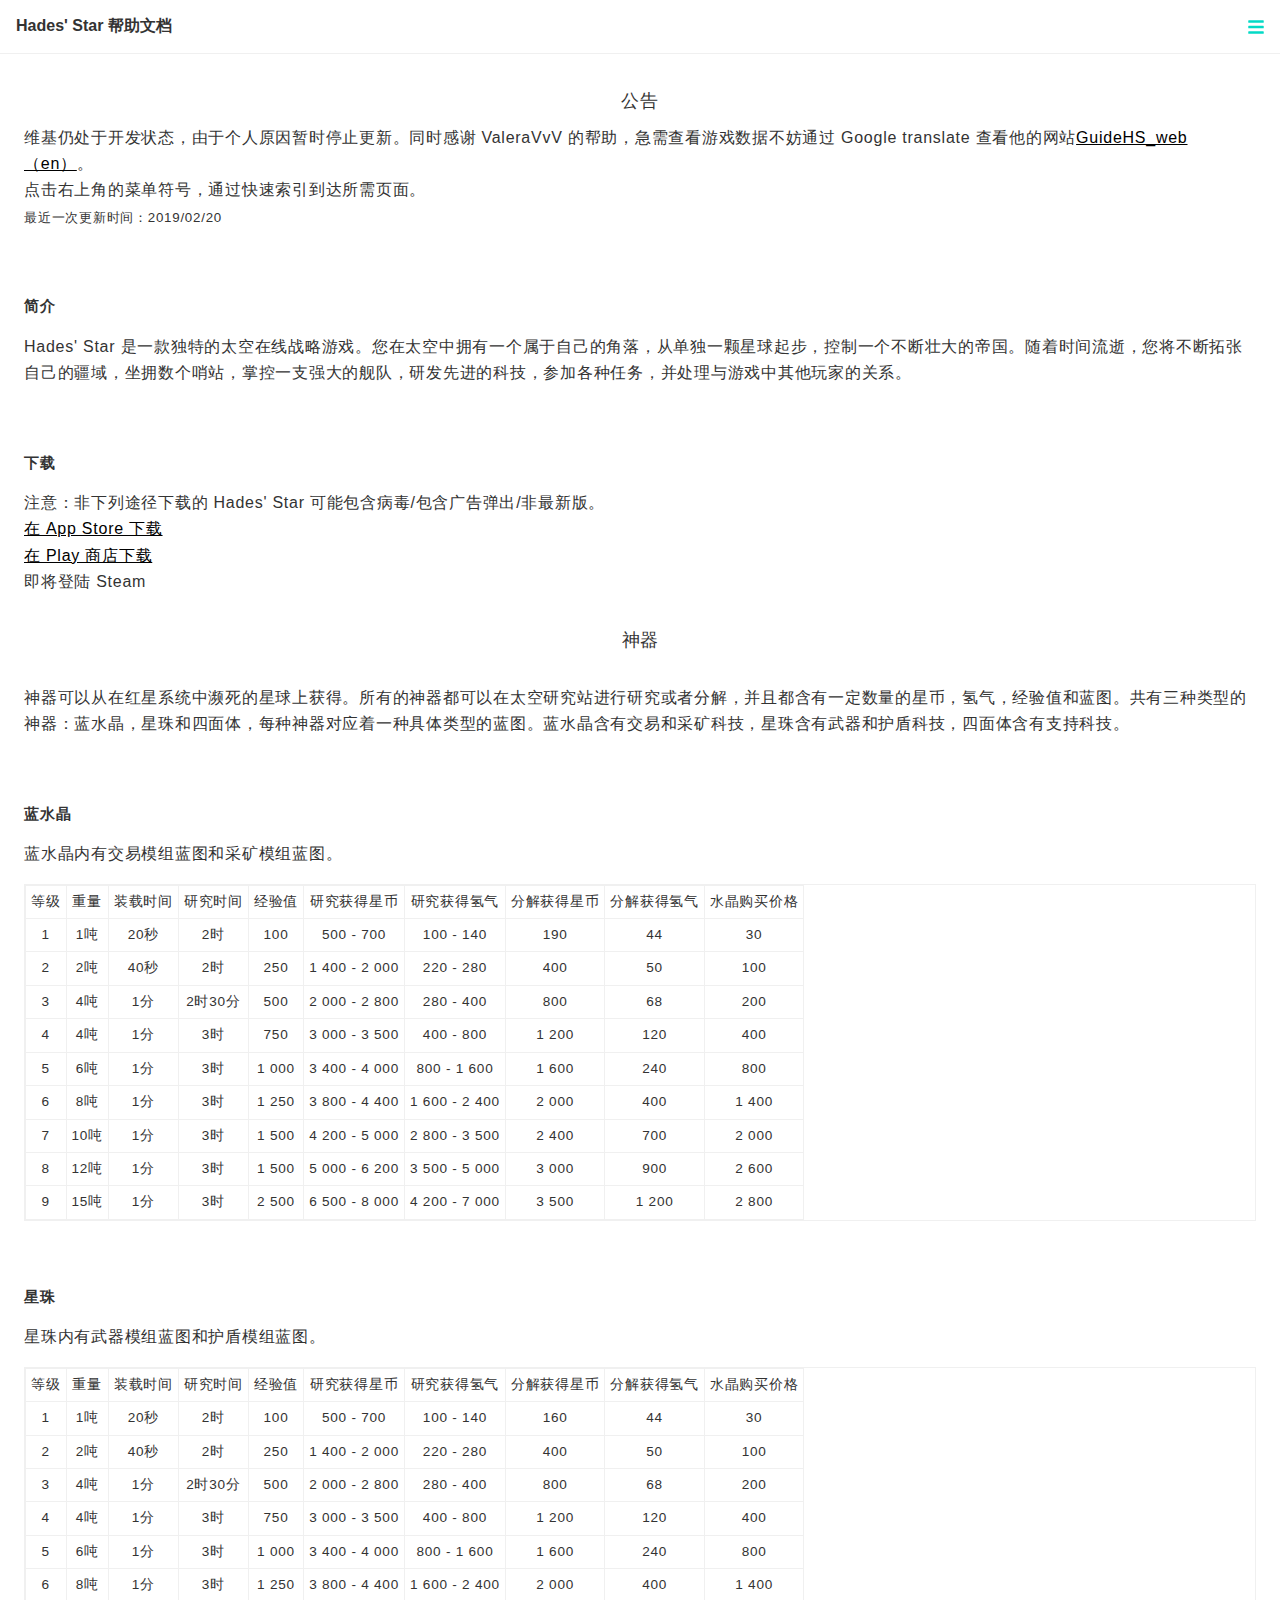
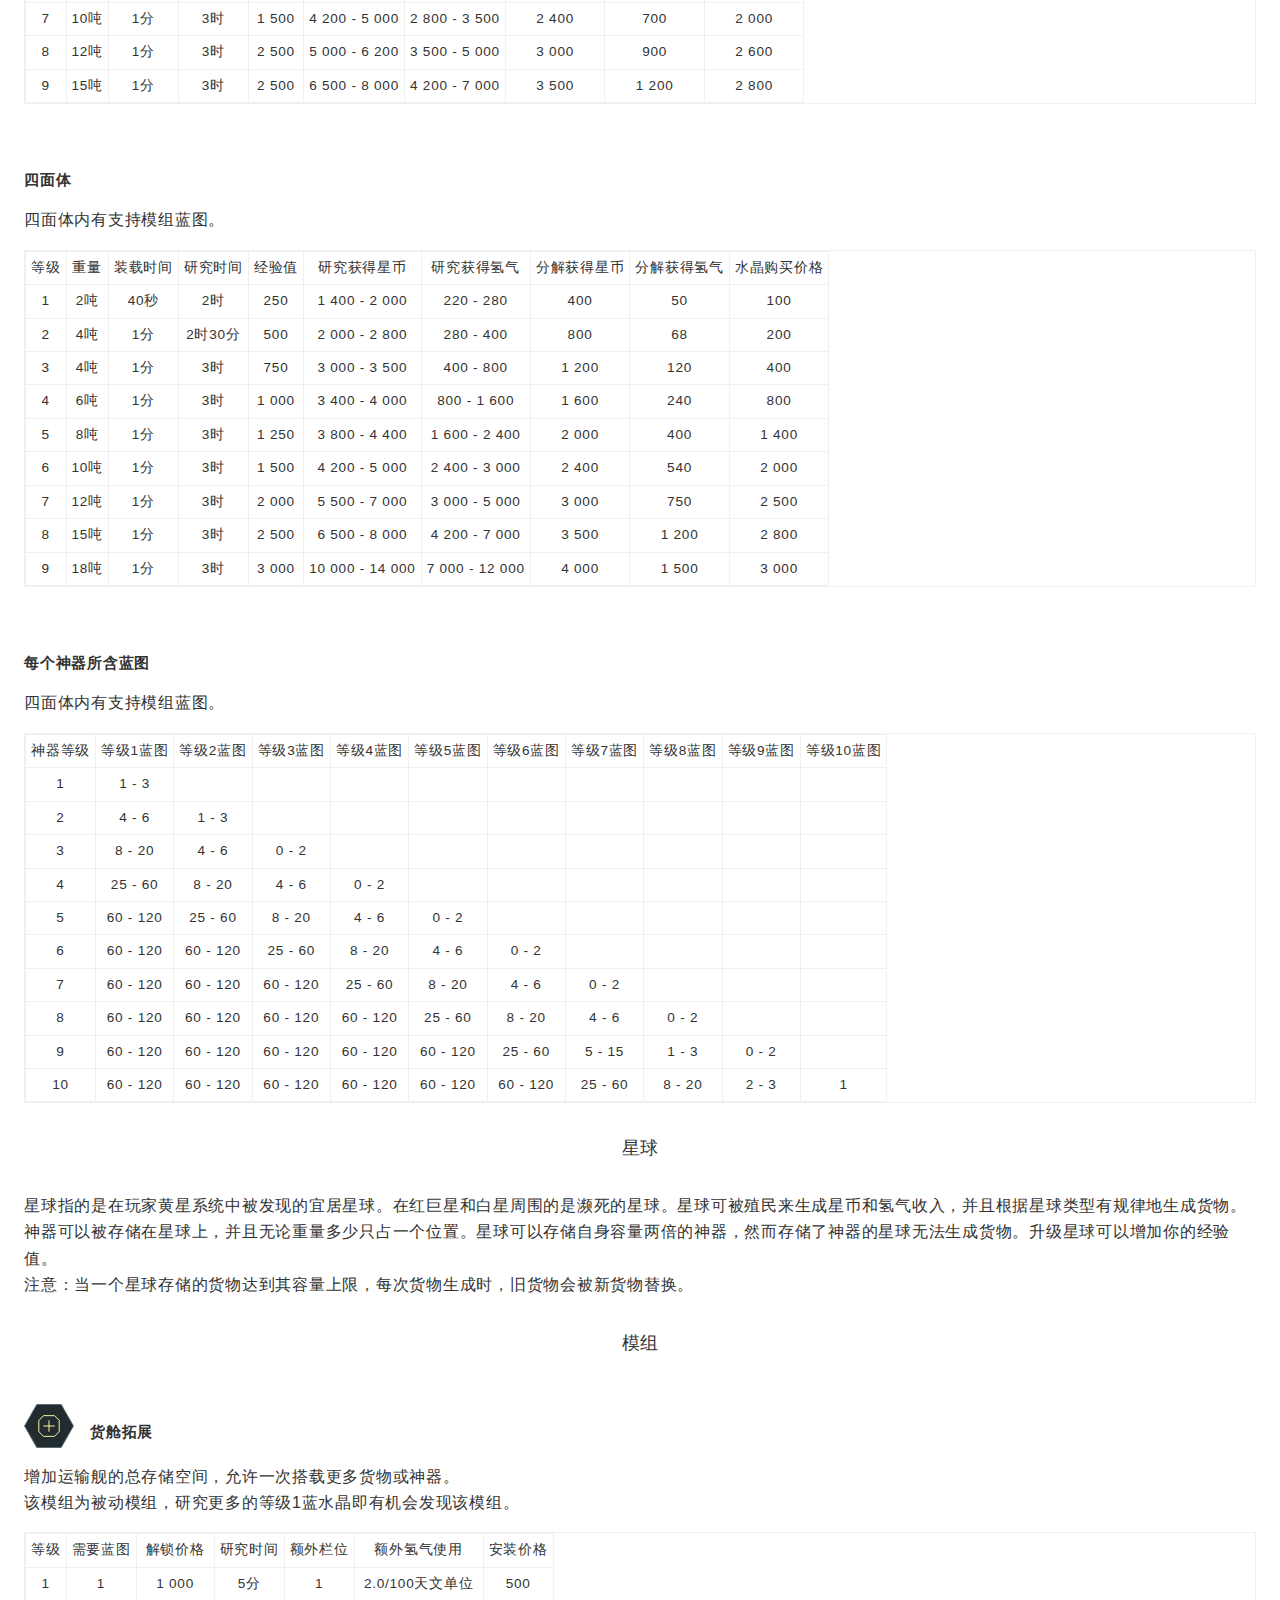
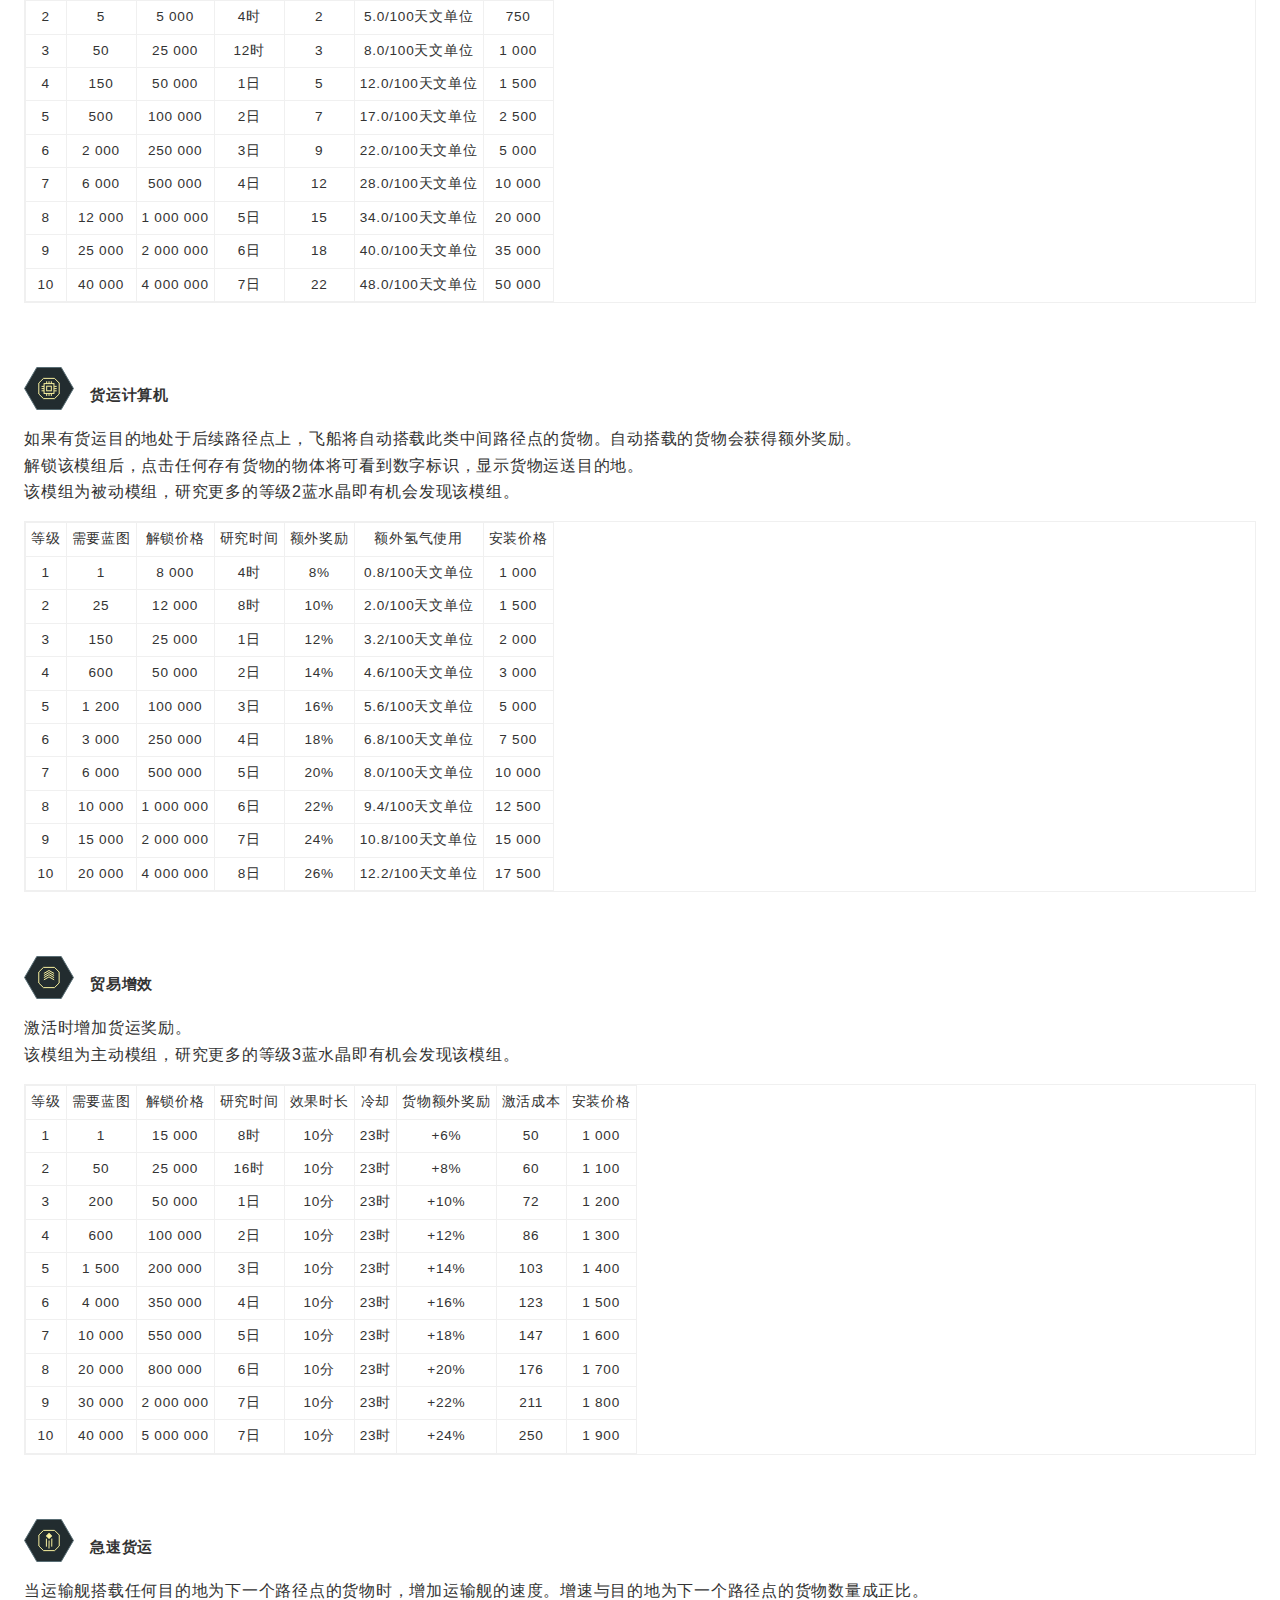
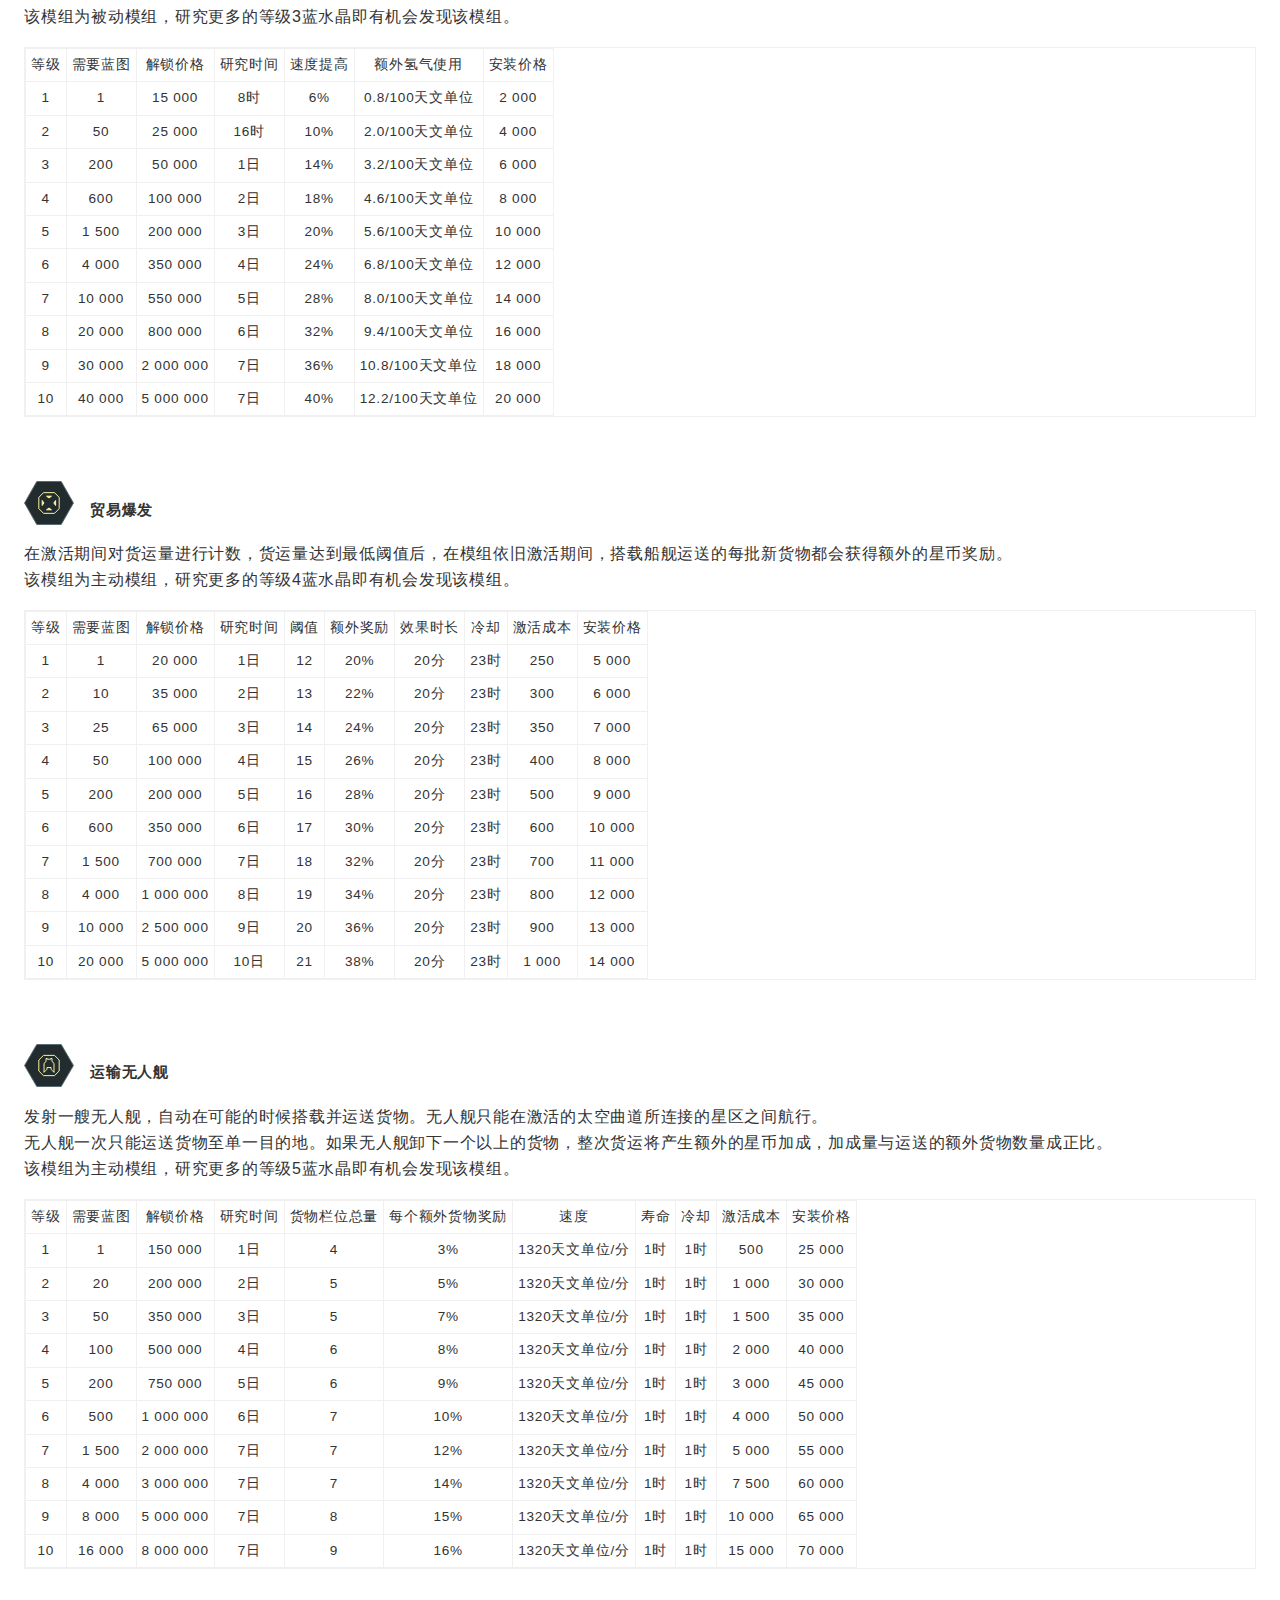
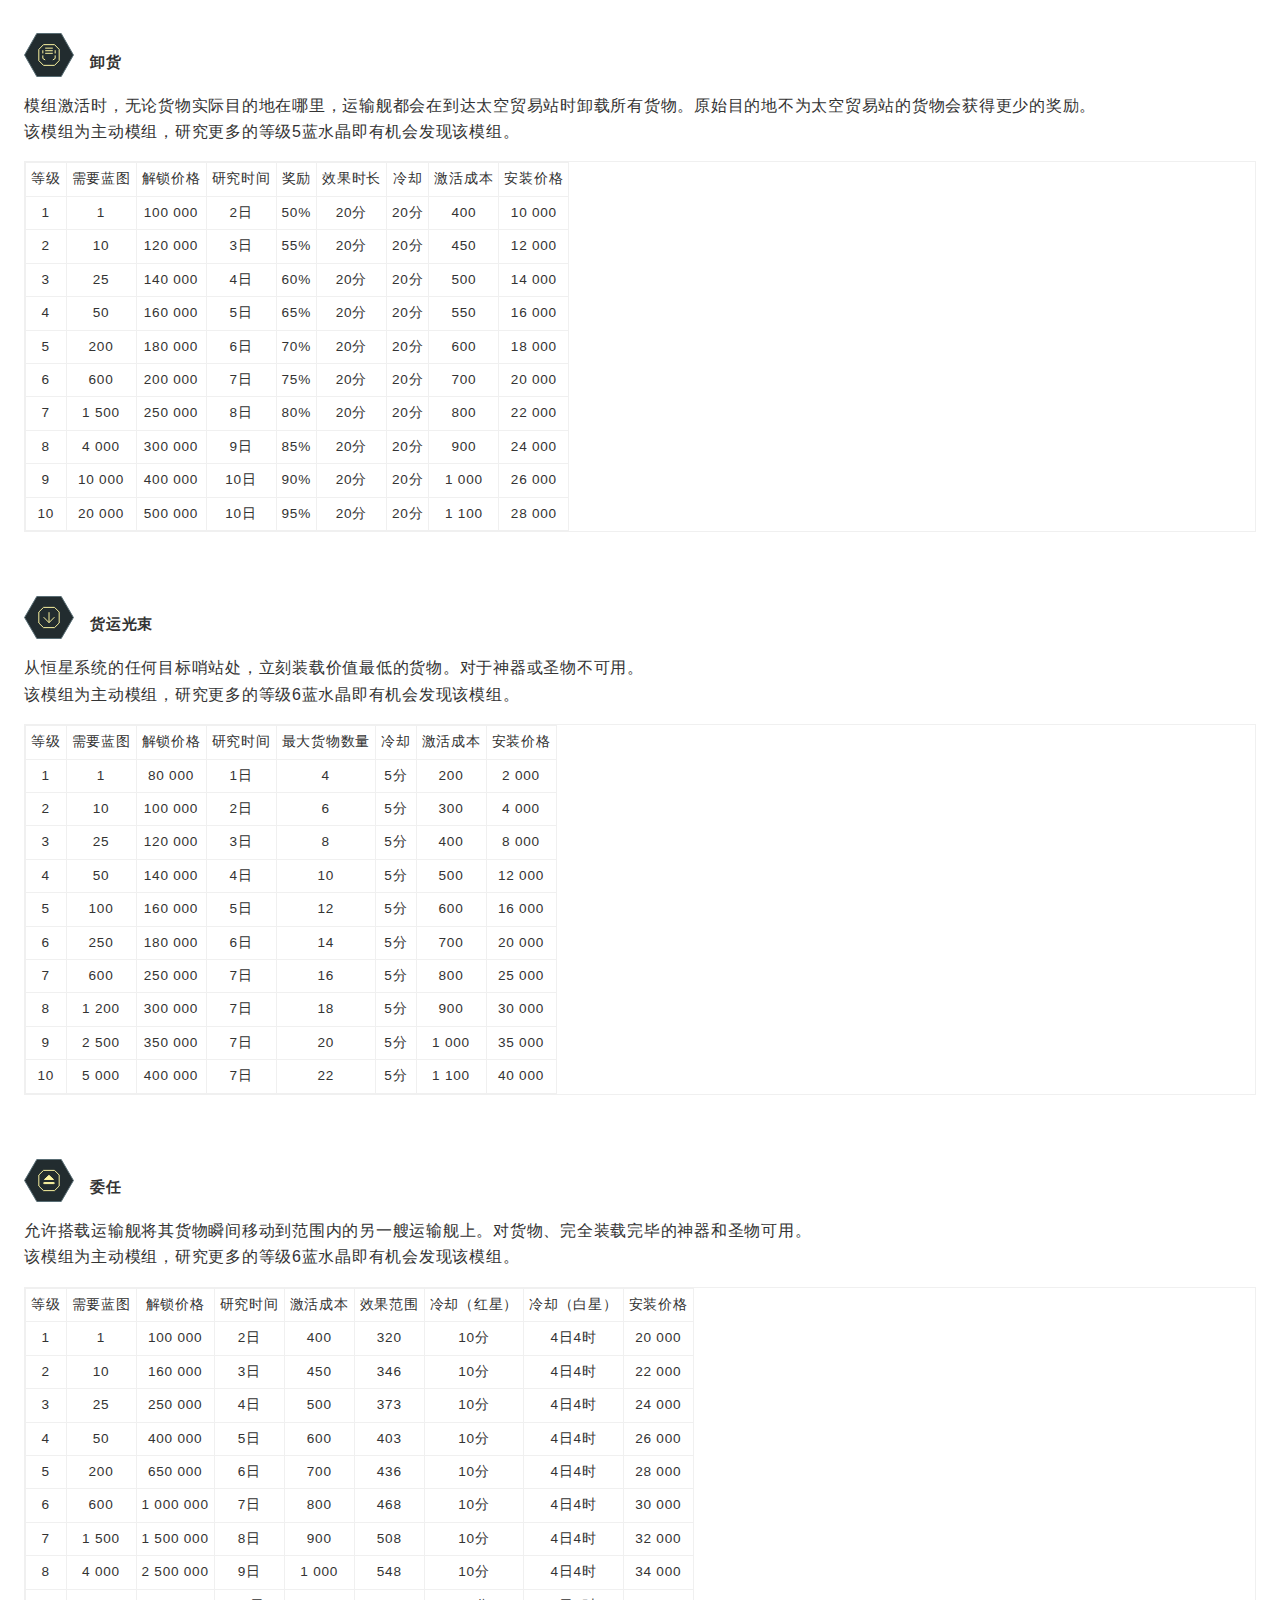
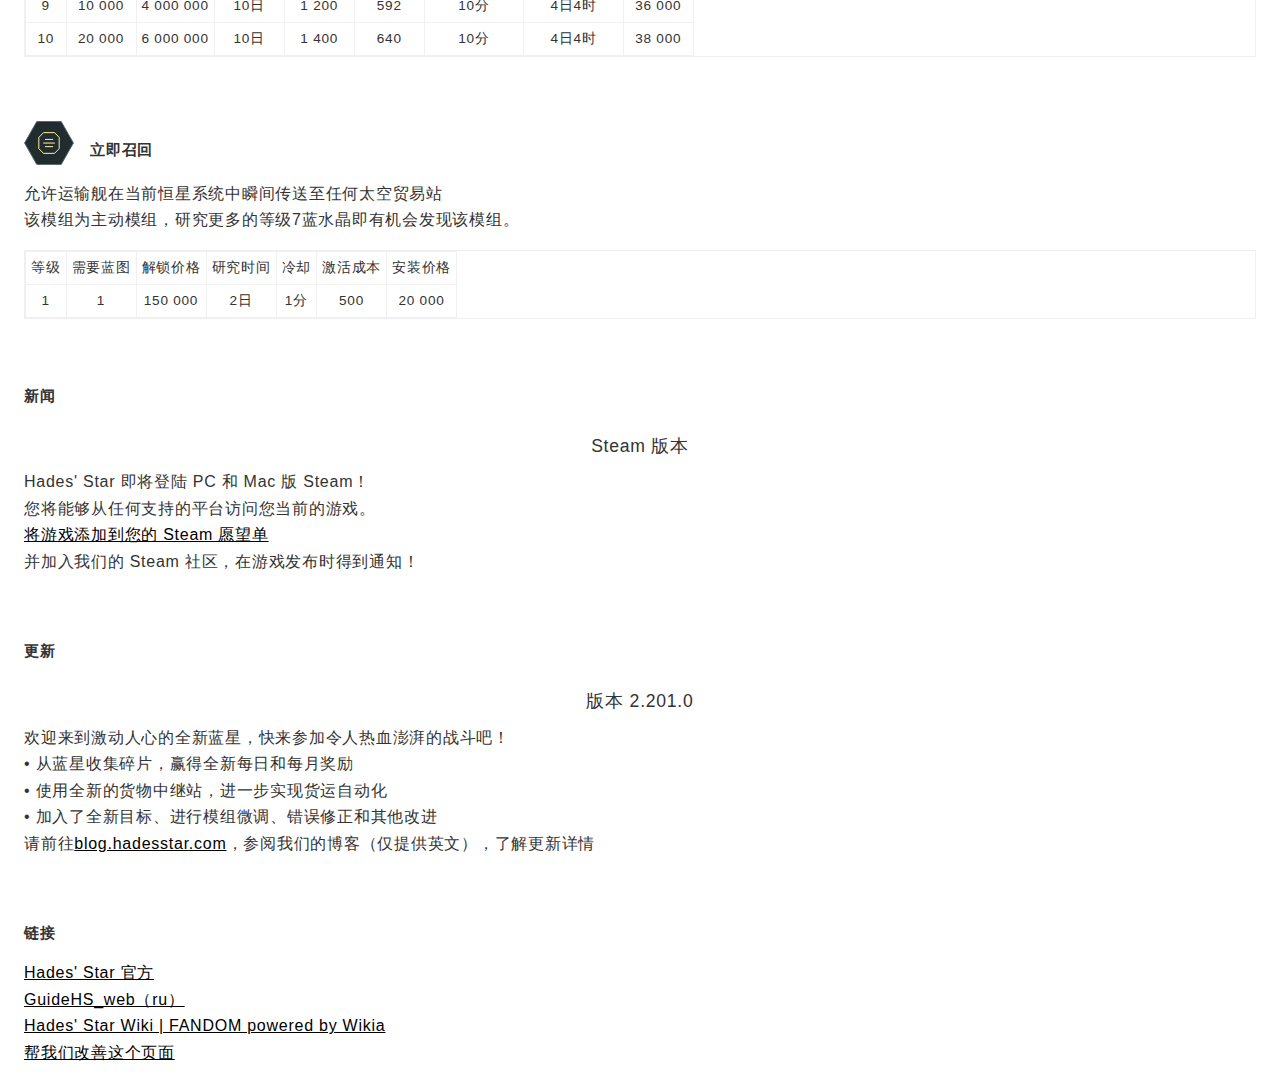
<file: index.html>
<!doctype html>
<html>
<head>
<meta charset="utf-8">
<meta name="apple-mobile-web-app-capable" content="yes" />
<meta name="apple-mobile-web-app-title" content="冥王星中文维基百科">
<meta name="apple-touch-fullscreen" content="yes">
<meta http-equiv="Cache-Control" content="no-siteapp" />
<meta name="apple-mobile-web-app-status-bar-style" content="#03DAC6"/>
<meta http-equiv="content-type" content="text/html; charset=utf-8" />
<meta content="width=device-width, initial-scale=1.0, maximum-scale=1.0, user-scalable=no" name="viewport" />
<title>冥王星中文维基百科</title>
</head>
<body>
<script>
window.location.href='zh-cn/index.html';
</script>
</body>
</html>
</file>
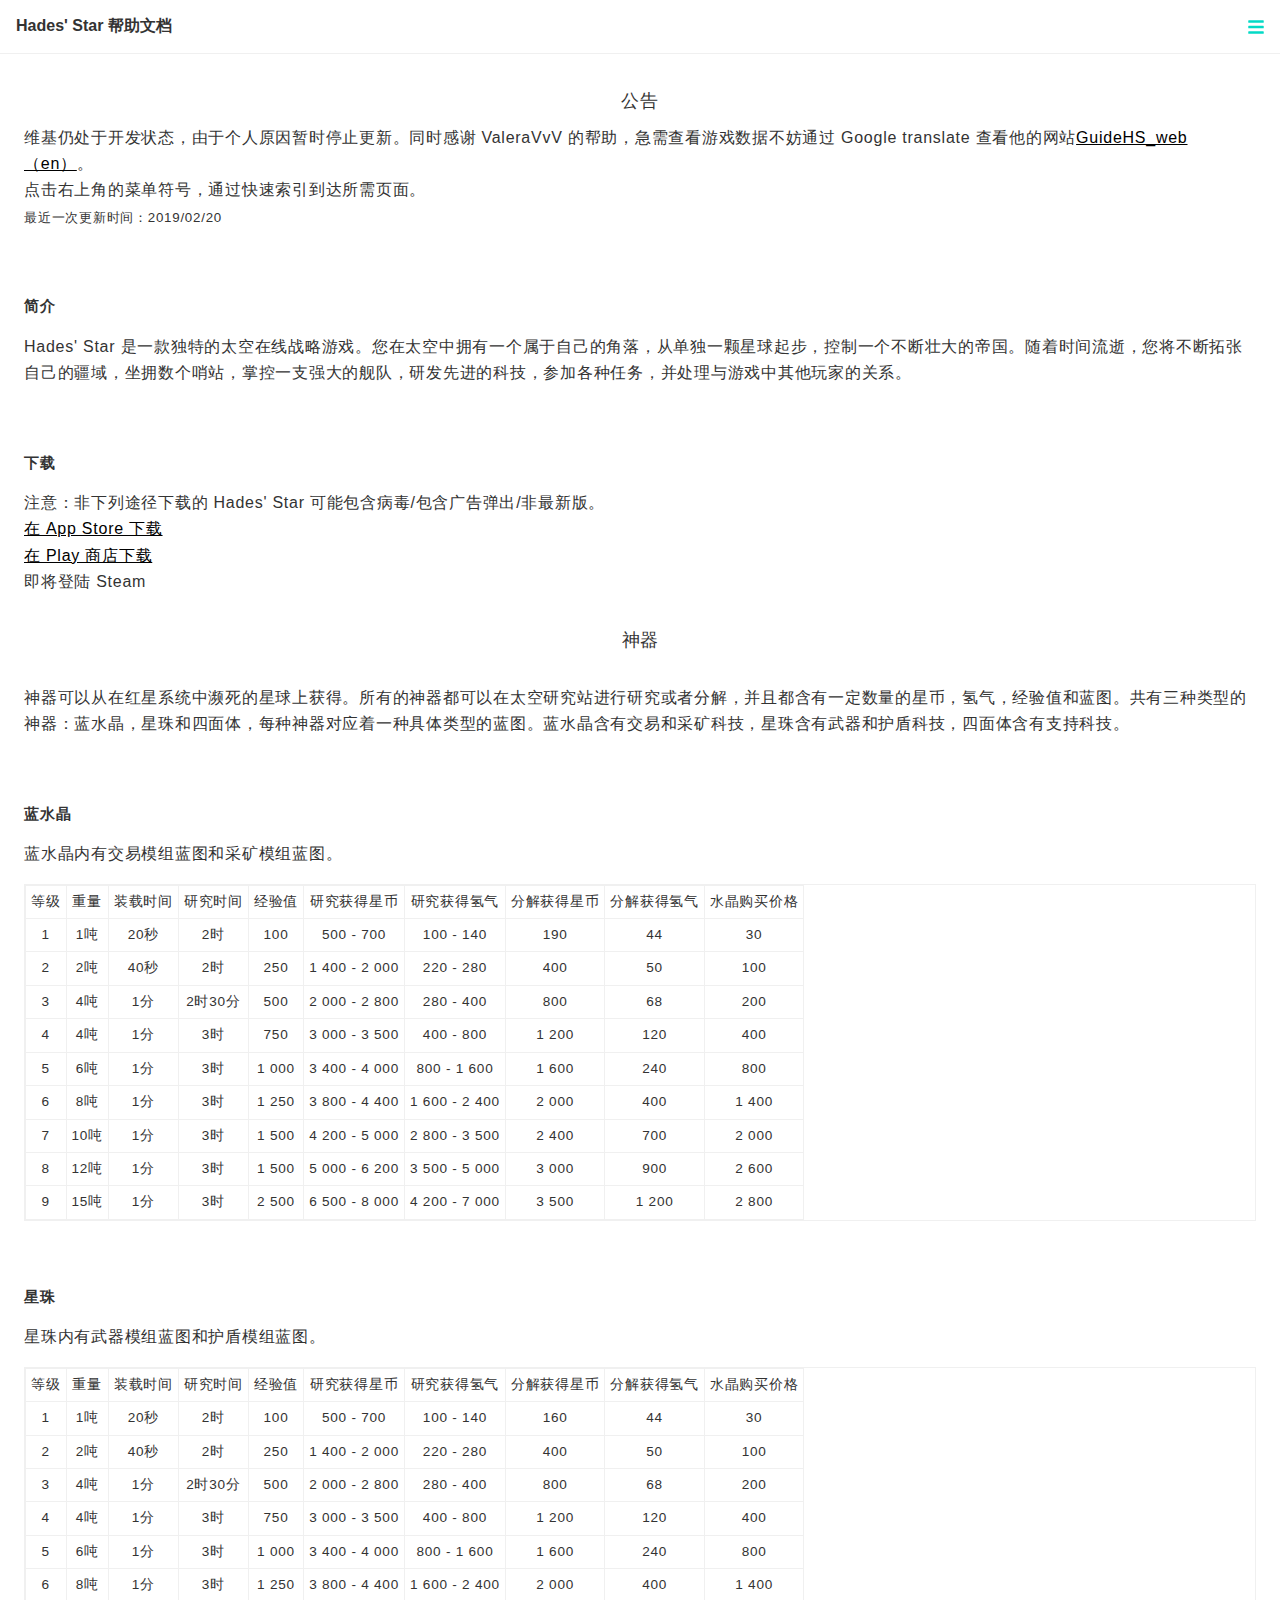
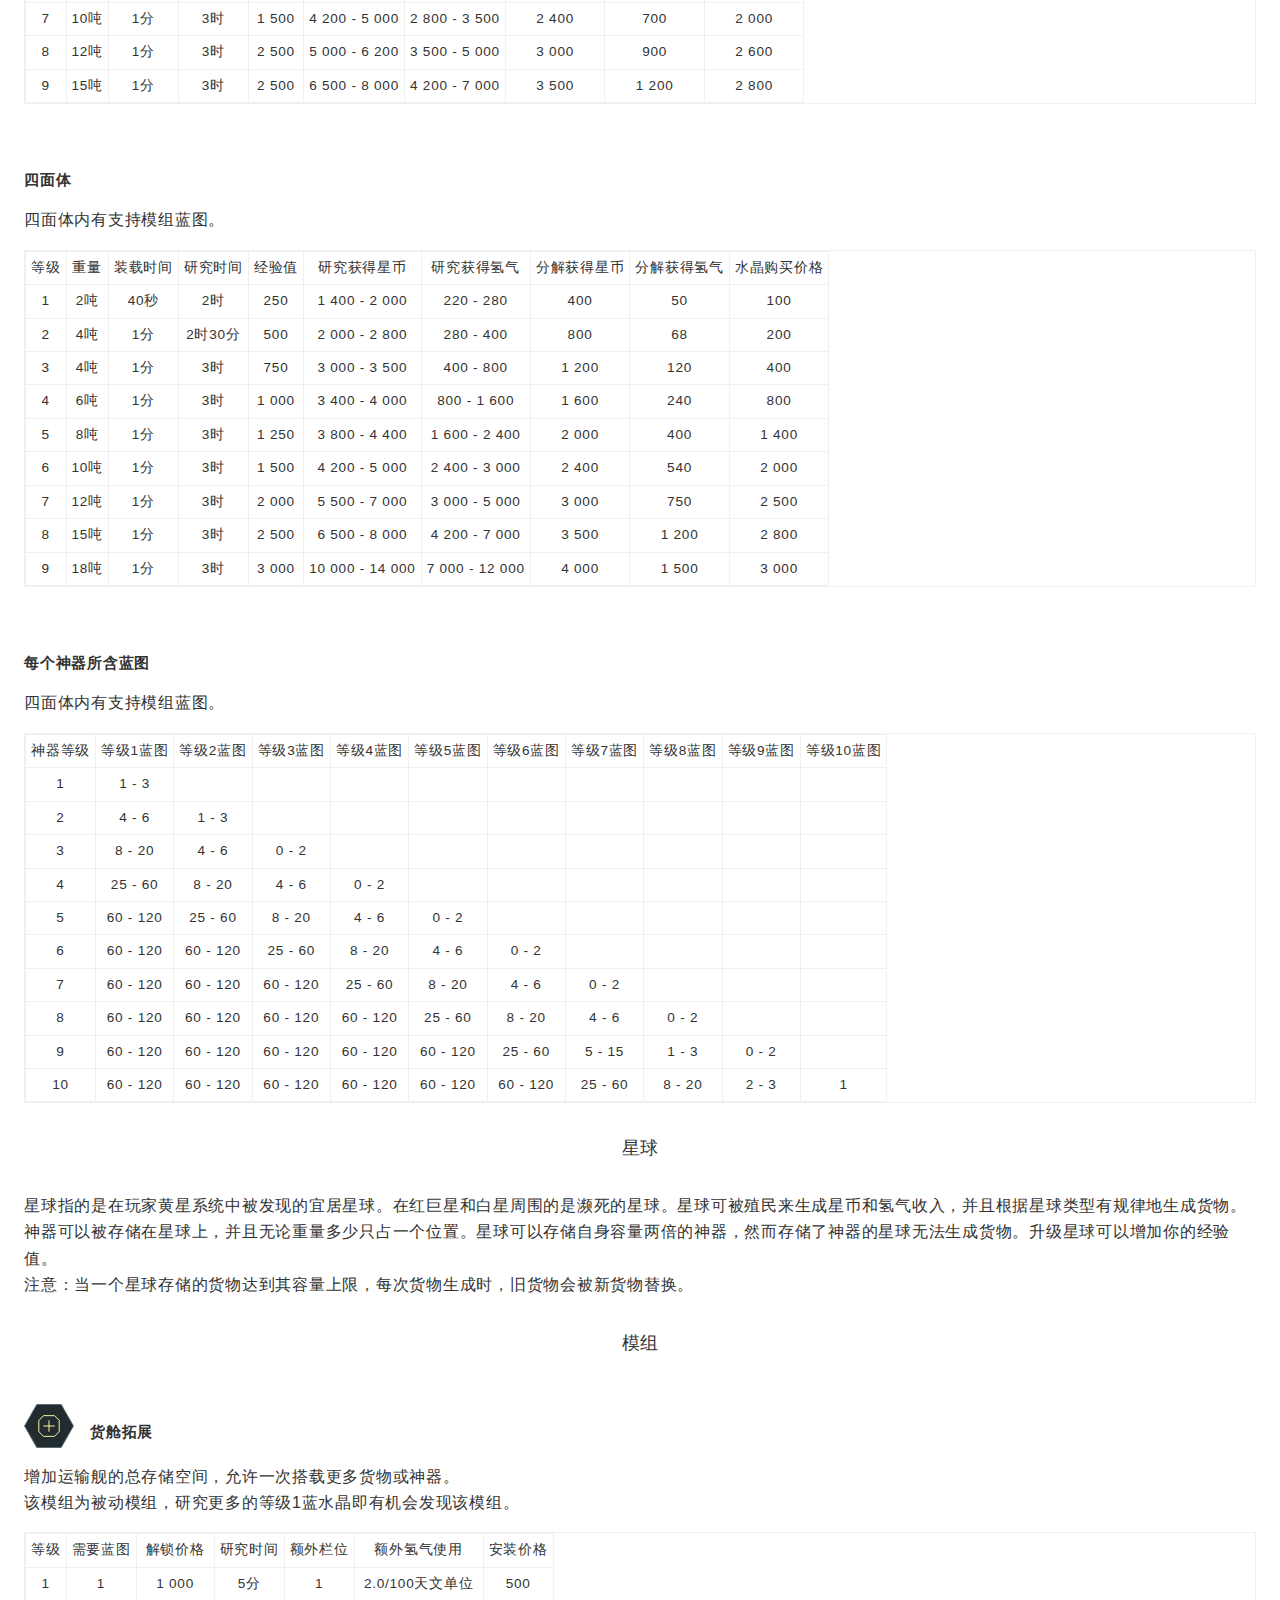
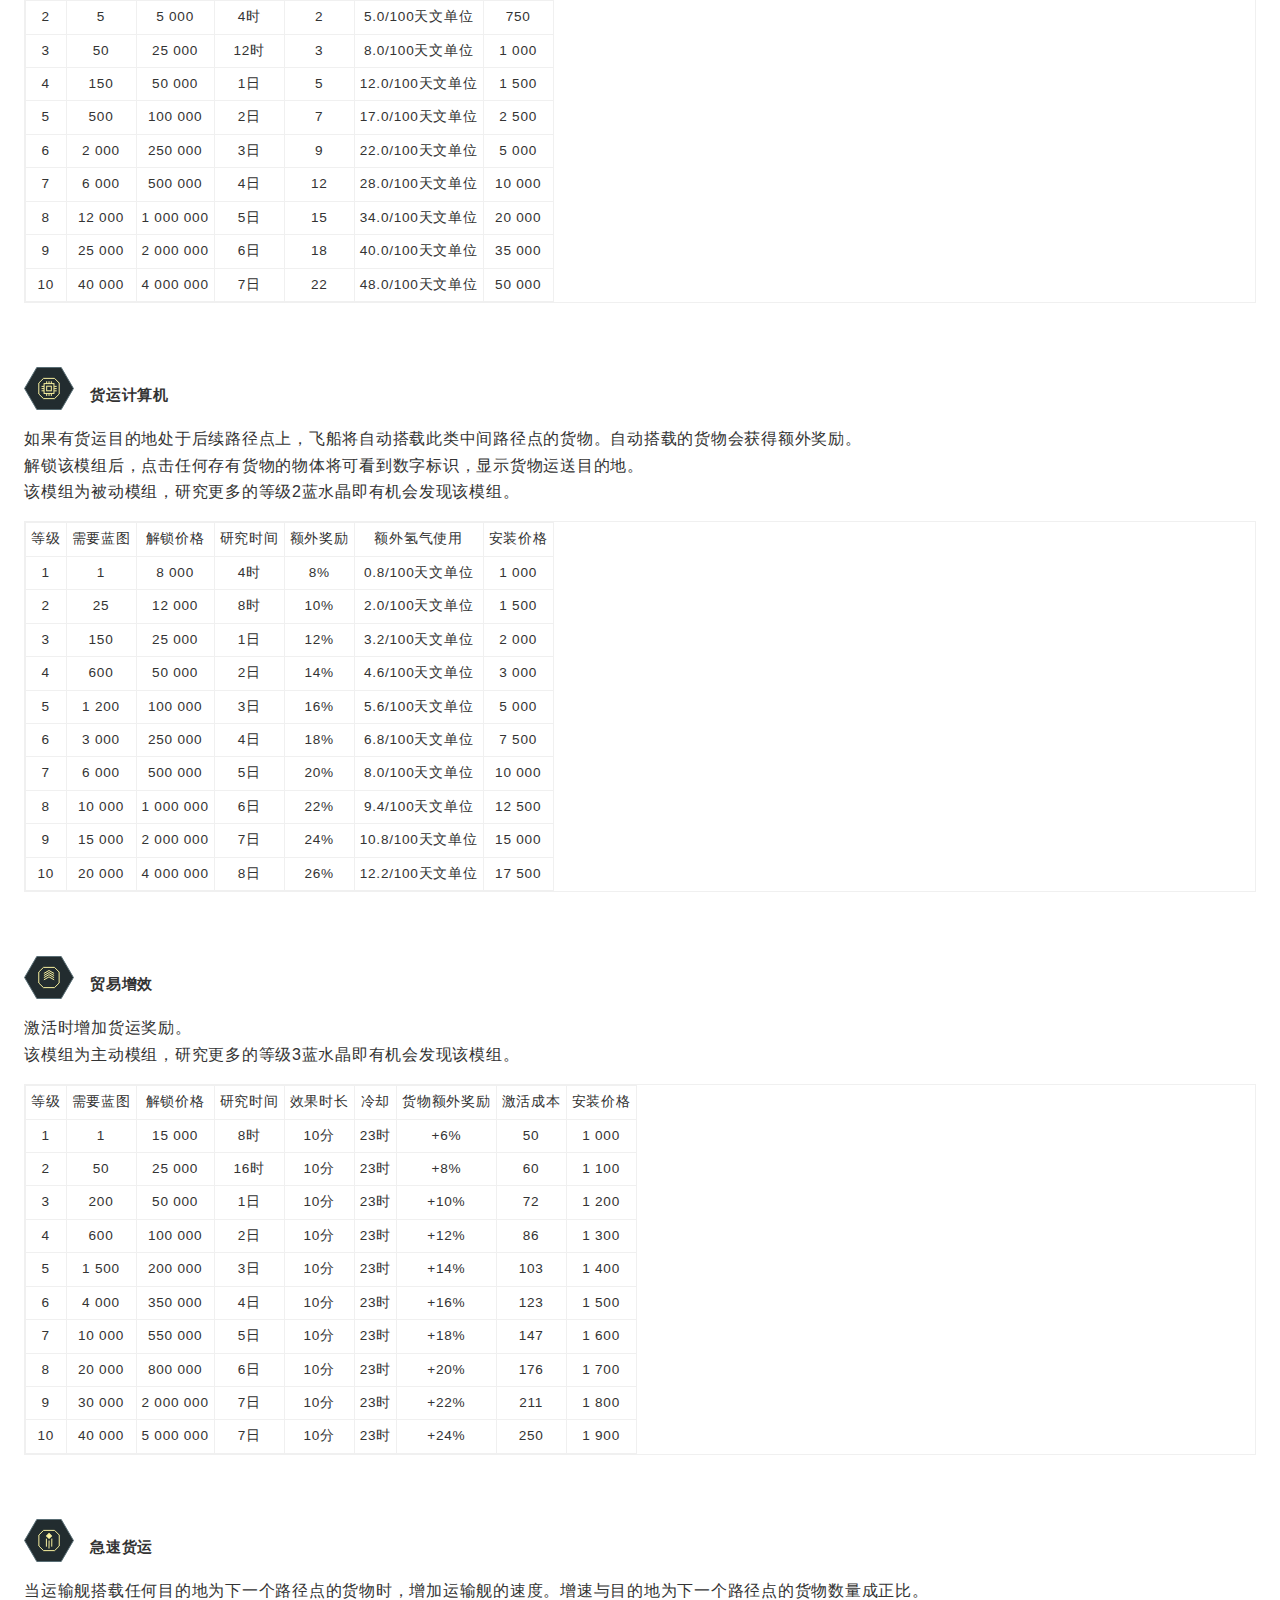
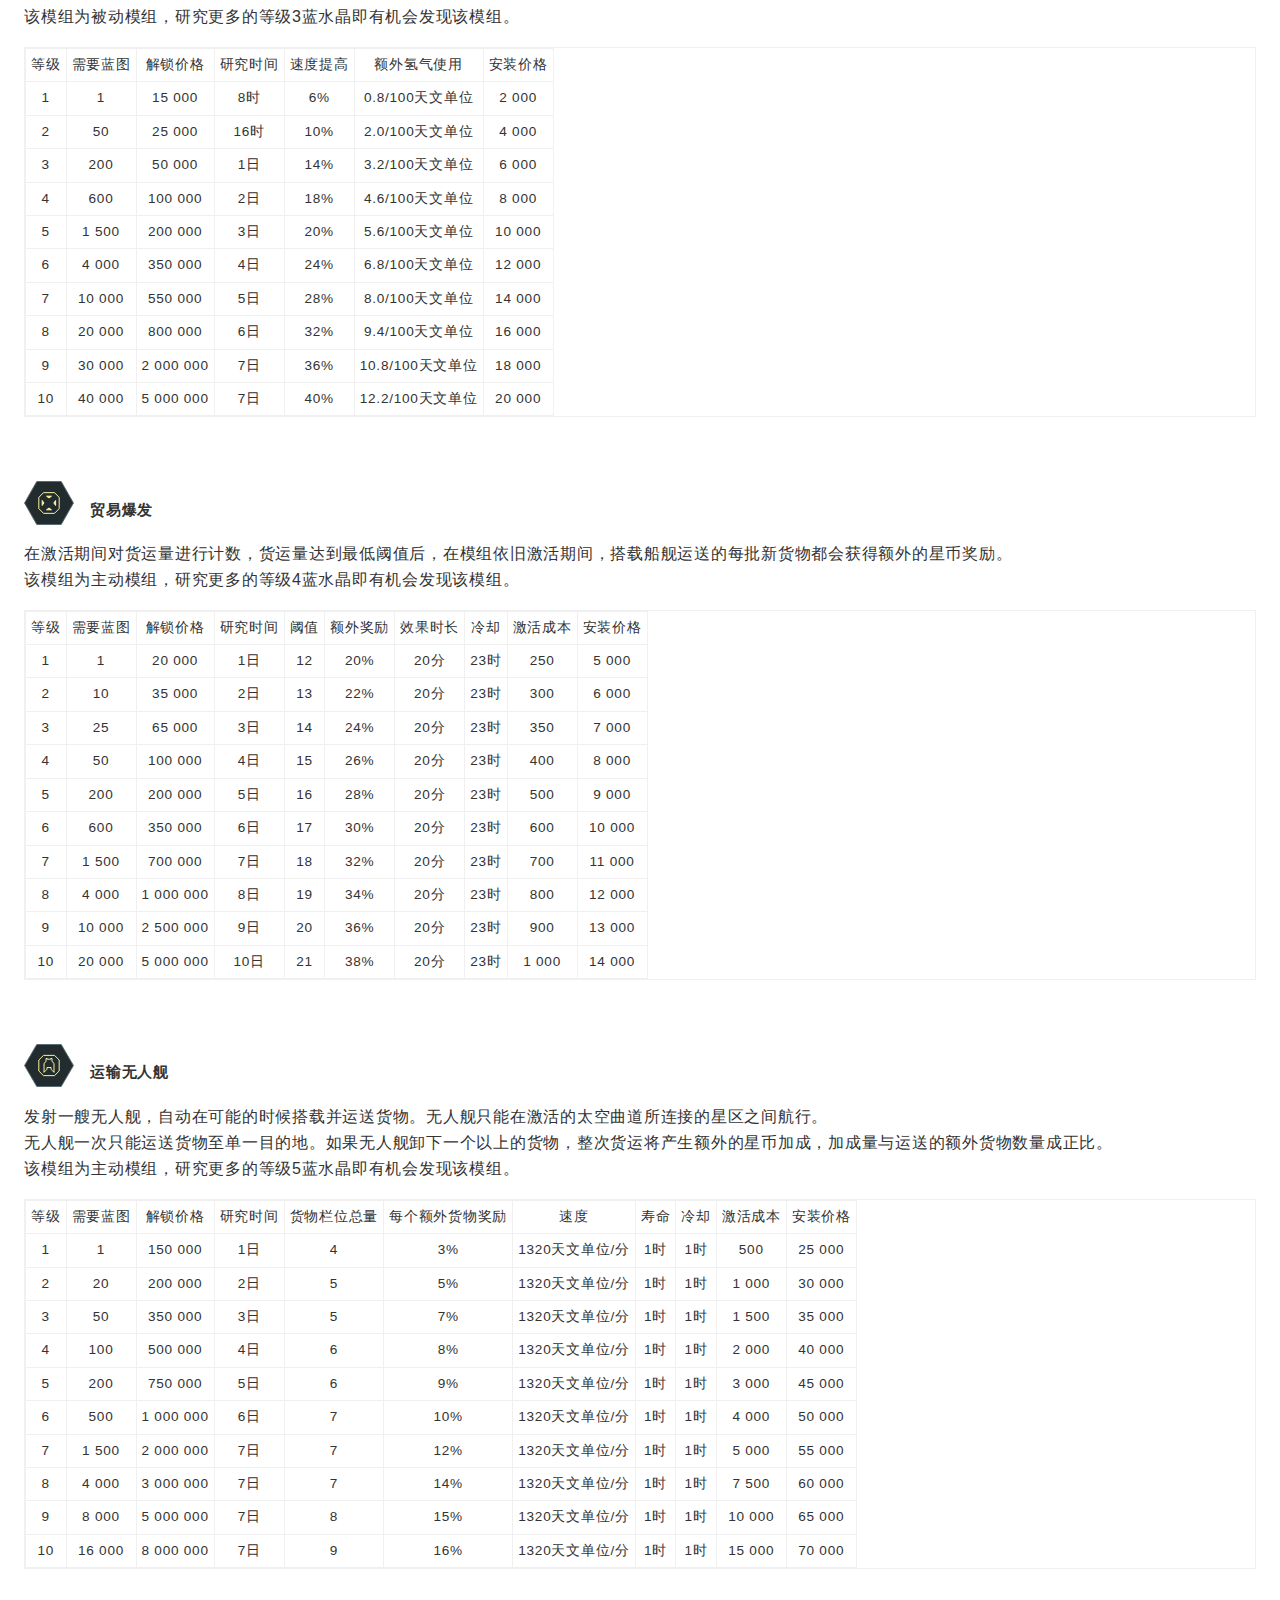
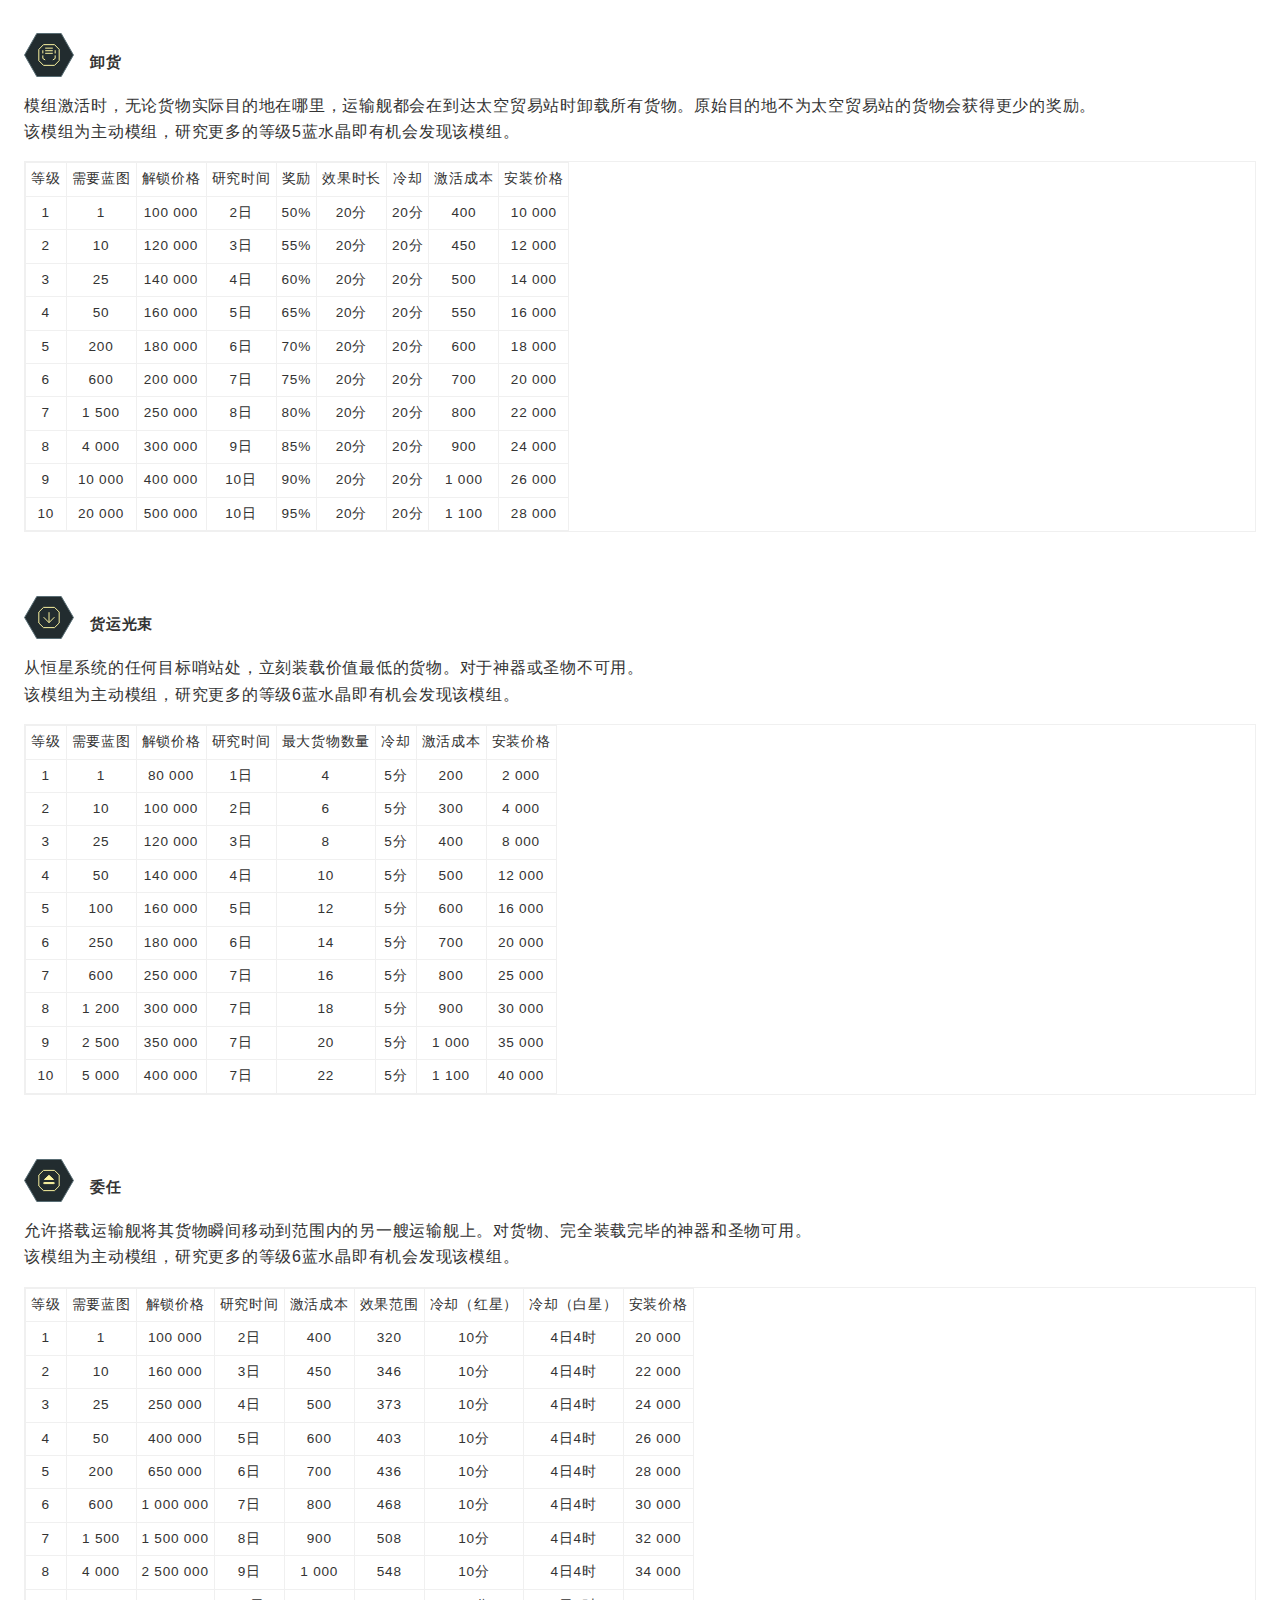
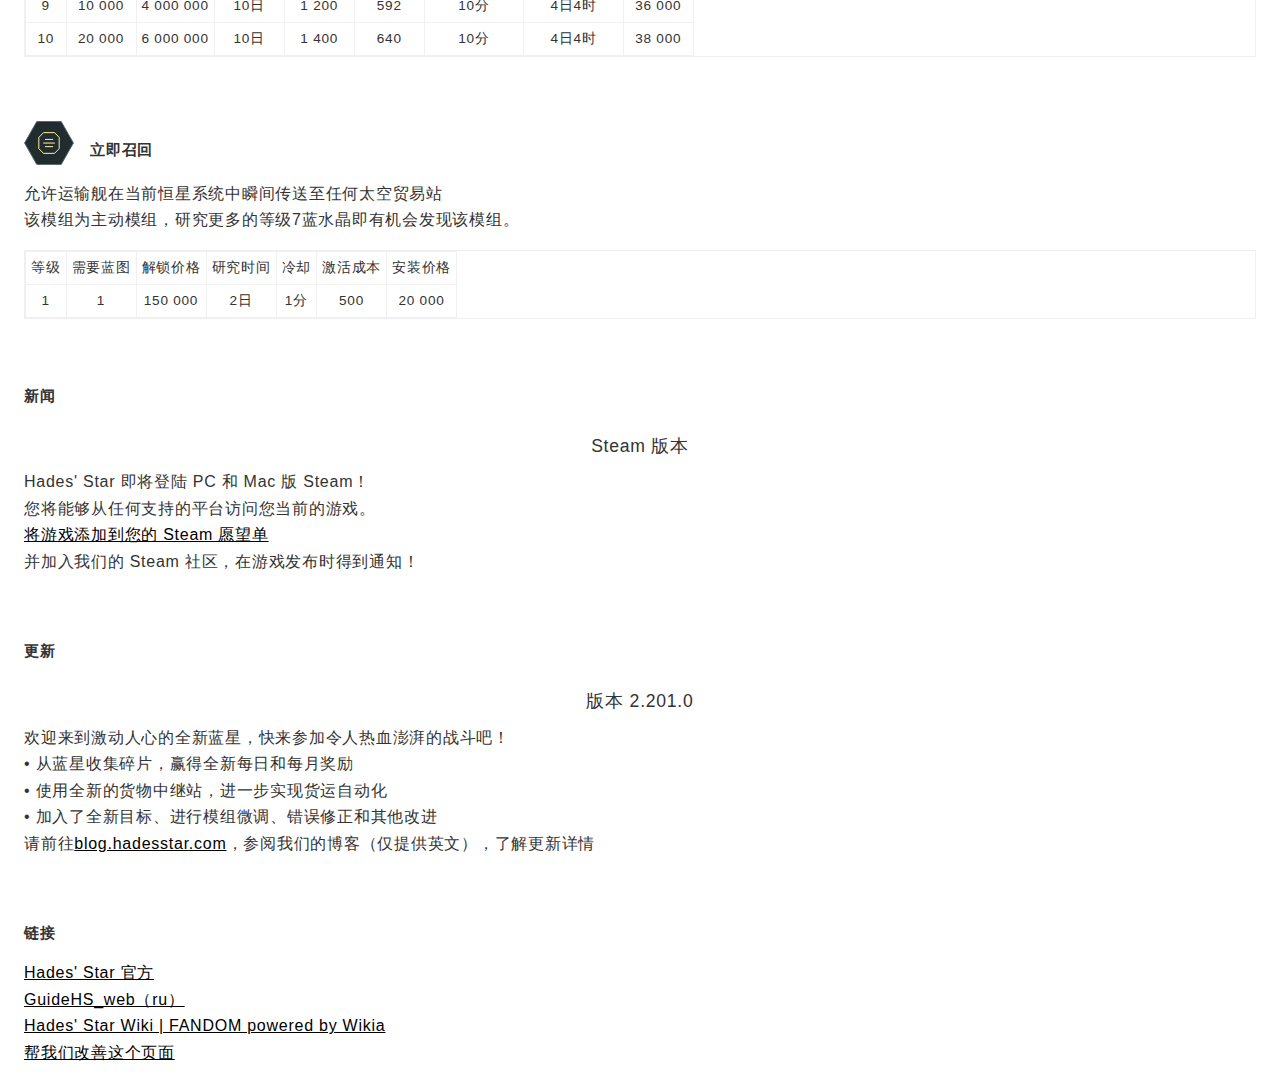
<file: zh-cn/index.html>
<!doctype html>
<html>
<head>
<meta charset="utf-8">
<meta name="apple-mobile-web-app-capable" content="yes" />
<meta name="apple-mobile-web-app-title" content="Hades' Star 维基">
<meta name="apple-touch-fullscreen" content="yes">
<meta http-equiv="Cache-Control" content="no-siteapp" />
<meta name="apple-mobile-web-app-status-bar-style" content="#03DAC6"/>
<meta http-equiv="content-type" content="text/html; charset=utf-8" />
<meta content="width=device-width, initial-scale=1.0, maximum-scale=1.0, user-scalable=no" name="viewport" />
<link rel="stylesheet" type="text/css" href="../lib/css/hsframe.css" />
<link rel="shortcut icon" href="../favicon.ico" type="image/x-icon">
<link rel="apple-touch-icon-precomposed" href="../favicon.ico">
<title>Hades' Star 帮助文档</title>
<!-- Global site tag (gtag.js) - Google Analytics -->
<script async src="https://www.googletagmanager.com/gtag/js?id=UA-122593809-3"></script>
<script>
  window.dataLayer = window.dataLayer || [];
  function gtag(){dataLayer.push(arguments);}
  gtag('js', new Date());

  gtag('config', 'UA-122593809-3');
</script>
</head>
<body class="wrapper">
<section class="header">
  <div class="headerlogo">Hades' Star 帮助文档</div>
  <div class="headerinsert"></div>
  <div class="headermenu" onclick="javascript:show('sidemenu')"></div>
</section>
<section id="hiddenlayer" onclick="javascript:hide()"></section>
<section id="sidemenu">
  <div class="sidelist">
    <div class="sidemenutitle">快速索引</div>
    <div class="sidemenublank">&emsp;</div>
    <div class="sidemenulist" onClick="javascript:dshow0()">选择语言</div>
    <div id="sidefolder0">
      <div class="sidemenulist" onclick="window.open('https://wikihs.github.io/zh-cn/','_self')">简体中文</div>
      <div class="sidemenulist" onclick="window.open('https://wikihs.github.io/zh-hk/','_self')">繁体中文（未上线）</div>
    </div>
    <div class="sidemenulist" onclick="javascrtpt:window.location.href='#intro'">简介</div>
    <div class="sidemenulist" onclick="javascrtpt:window.location.href='#download'">下载</div>
    <div class="sidemenulist" onClick="javascript:dshow1()">元素 +</div>
    <div id="sidefolder1">
      <div class="sidemenulist" onclick="javascript:dshow2()">神器 +</div>
      <div id="sidefolder2">
        <div class="sidemenulist" onclick="javascrtpt:window.location.href='#bluecrystals'">蓝水晶</div>
        <div class="sidemenulist" onclick="javascrtpt:window.location.href='#orbs'">星珠</div>
        <div class="sidemenulist" onclick="javascrtpt:window.location.href='#tetrahedrons'">四面体</div>
        <div class="sidemenulist" onclick="javascrtpt:window.location.href='#blueprintsperartifact'">蓝图 / 神器</div>
      </div>
      <div class="sidemenulist" onclick="javascript:dshow3()">星球 +</div>
      <div id="sidefolder3">
        <div class="sidemenulist">升级费用</div>
        <div class="sidemenulist" onclick="javascript:dshow4()">星球类型 +</div>
        <div id="sidefolder4">
          <div class="sidemenulist">沙漠星球</div>
          <div class="sidemenulist">火焰星球</div>
          <div class="sidemenulist">水类星球</div>
          <div class="sidemenulist">类地星球</div>
          <div class="sidemenulist">气体星球</div>
          <div class="sidemenulist">寒冰星球</div>
        </div>
      </div>
      <div class="sidemenulist" onclick="javascript:dshow5()">资源 +</div>
      <div id="sidefolder5">
        <div class="sidemenulist">星币</div>
        <div class="sidemenulist">氢气</div>
        <div class="sidemenulist">水晶</div>
      </div>
      <div class="sidemenulist" onclick="javascript:dshow6()">恒星 +</div>
      <div id="sidefolder6">
        <div class="sidemenulist">黄星</div>
        <div class="sidemenulist">红巨星</div>
        <div class="sidemenulist">白星</div>
        <div class="sidemenulist">蓝星</div>
      </div>
      <div class="sidemenulist" onclick="javascript:dshow7()">舰船 +</div>
      <div id="sidefolder7">
        <div class="sidemenulist">运输舰</div>
        <div class="sidemenulist">战斗舰</div>
        <div class="sidemenulist">采矿舰</div>
      </div>
      <div class="sidemenulist" onclick="javascript:dshow8()">太空站 +</div>
      <div id="sidefolder8">
        <div class="sidemenulist">船坞</div>
        <div class="sidemenulist">短距扫描仪</div>
        <div class="sidemenulist">红巨星扫描仪</div>
        <div class="sidemenulist">太空研究站</div>
        <div class="sidemenulist">时间调制器</div>
        <div class="sidemenulist">太空外交站</div>
        <div class="sidemenulist">白星扫描仪</div>
        <div class="sidemenulist">太空曲道枢纽</div>
        <div class="sidemenulist">太空贸易站</div>
        <div class="sidemenulist">货运中继</div>
        <div class="sidemenulist">蓝星扫描仪</div>
      </div>
      <div class="sidemenulist" onclick="javascript:dshow9()">模组 +</div>
      <div id="sidefolder9">
        <div class="sidemenulist" onclick="javascript:dshow10()">交易 +</div>
        <div id="sidefolder10">
          <div class="sidemenulist" onclick="javascrtpt:window.location.href='#cargobayextension'">货舱拓展</div>
          <div class="sidemenulist" onclick="javascrtpt:window.location.href='#shipmentcomputer'">货运计算机</div>
          <div class="sidemenulist" onclick="javascrtpt:window.location.href='#tradeboost'">贸易增效</div>
          <div class="sidemenulist" onclick="javascrtpt:window.location.href='#rush'">急速货运</div>
          <div class="sidemenulist" onclick="javascrtpt:window.location.href='#tradeburst'">贸易爆发</div>
          <div class="sidemenulist" onclick="javascrtpt:window.location.href='#shipmentdrone'">运输无人舰</div>
          <div class="sidemenulist" onclick="javascrtpt:window.location.href='#offload'">卸货</div>
          <div class="sidemenulist" onclick="javascrtpt:window.location.href='#shipmentbeam'">货运光束</div>
          <div class="sidemenulist" onclick="javascrtpt:window.location.href='#entrust'">委任</div>
          <div class="sidemenulist" onclick="javascrtpt:window.location.href='#recall'">立即召回</div>
        </div>
        <div class="sidemenulist" onclick="javascript:dshow11('sidefolder11')">采矿 +</div>
        <div id="sidefolder11">
          <div class="sidemenulist">采矿增速</div>
          <div class="sidemenulist">氢气舱拓展</div>
          <div class="sidemenulist">矿藏富集</div>
          <div class="sidemenulist">远程采矿</div>
          <div class="sidemenulist">氢气输送</div>
          <div class="sidemenulist">协力采矿</div>
          <div class="sidemenulist">矿物粉碎</div>
          <div class="sidemenulist">创世纪</div>
          <div class="sidemenulist">采矿无人舰</div>
        </div>
        <div class="sidemenulist" onclick="javascript:dshow12('sidefolder12')">武器 +</div>
        <div id="sidefolder12">
          <div class="sidemenulist">弱效火炮</div>
          <div class="sidemenulist">火炮</div>
          <div class="sidemenulist">激光</div>
          <div class="sidemenulist">大型火炮</div>
          <div class="sidemenulist">双重激光</div>
          <div class="sidemenulist">密集弹幕</div>
        </div>
        <div class="sidemenulist" onclick="javascript:dshow13('sidefolder13')">护盾 +</div>
        <div id="sidefolder13">
          <div class="sidemenulist">阿尔法护盾</div>
          <div class="sidemenulist">德尔塔护盾</div>
          <div class="sidemenulist">被动护盾</div>
          <div class="sidemenulist">奥米加护盾</div>
          <div class="sidemenulist">反射护盾</div>
          <div class="sidemenulist">防爆护盾</div>
          <div class="sidemenulist">区域护盾</div>
        </div>
        <div class="sidemenulist" onclick="javascript:dshow14('sidefolder14')">支持 +</div>
        <div id="sidefolder14">
          <div class="sidemenulist">电磁脉冲</div>
          <div class="sidemenulist">瞬间传送</div>
          <div class="sidemenulist">红巨星生命延长</div>
          <div class="sidemenulist">远程维修</div>
          <div class="sidemenulist">时间扭曲</div>
          <div class="sidemenulist">齐心协力</div>
          <div class="sidemenulist">避难圣所</div>
          <div class="sidemenulist">潜行</div>
          <div class="sidemenulist">固若金汤</div>
          <div class="sidemenulist">一时冲动</div>
          <div class="sidemenulist">阿尔法导弹</div>
          <div class="sidemenulist">回收利用</div>
          <div class="sidemenulist">火力压制</div>
          <div class="sidemenulist">命中注定</div>
          <div class="sidemenulist">屏障</div>
          <div class="sidemenulist">报仇雪恨</div>
          <div class="sidemenulist">德尔塔火箭</div>
          <div class="sidemenulist">信仰之跃</div>
          <div class="sidemenulist">捆绑</div>
          <div class="sidemenulist">阿尔法无人舰</div>
          <div class="sidemenulist">奥米加火箭</div>
        </div>
      </div>
      <div class="sidemenulist" onclick="javascript:dshow15('sidefolder15')">冥犬舰队 +</div>
      <div id="sidefolder15">
        <div class="sidemenulist">冥犬哨兵舰</div>
        <div class="sidemenulist">冥犬护卫舰</div>
        <div class="sidemenulist">冥犬截击舰</div>
        <div class="sidemenulist">冥犬巨型舰</div>
        <div class="sidemenulist">冥犬歼灭舰</div>
        <div class="sidemenulist">冥犬轰炸舰</div>
        <div class="sidemenulist">冥犬涅槃舰</div>
        <div class="sidemenulist" onclick="javascript:dshow16('sidefolder16')">冥犬基地 +</div>
        <div id="sidefolder16">
          <div class="sidemenulist">脆弱冥犬基地</div>
          <div class="sidemenulist">冥犬基地</div>
          <div class="sidemenulist">强冥犬基地</div>
        </div>
      </div>
    </div>
    <div class="sidemenulist" onclick="javascript:dshow17('sidefolder17')">FAQ +</div>
    <div id="sidefolder17">
      <div class="sidemenulist">相关阅读</div>
      <div class="sidemenulist">常见问题</div>
      <div class="sidemenulist">游戏机制</div>
    </div>
    <div class="sidemenulist" onclick="javascrtpt:window.location.href='#news'">新闻</div>
    <div class="sidemenulist" onclick="javascrtpt:window.location.href='#updates'">更新</div>
    <div class="sidemenulist" onclick="javascrtpt:window.location.href='#links'">链接</div>
  </div>
</section>
<section class="mainpage">
  <div class="content">
	<div class="nicenter">公告</div>
    <div class="texts">维基仍处于开发状态，由于个人原因暂时停止更新。同时感谢 ValeraVvV 的帮助，急需查看游戏数据不妨通过 Google translate 查看他的网站<a href="http://guidehs-ru.1gb.ru/menu-en.html" class="linkstyle">GuideHS_web（en）</a>。<br>
      点击右上角的菜单符号，通过快速索引到达所需页面。<br>
	  <small>最近一次更新时间：2019/02/20</small></div>
  </div>
  <div class="content">
    <div class="baseline">
      <div id="intro"></div>
    </div>
    <div class="title">简介</div>
    <div class="texts">Hades' Star 是一款独特的太空在线战略游戏。您在太空中拥有一个属于自己的角落，从单独一颗星球起步，控制一个不断壮大的帝国。随着时间流逝，您将不断拓张自己的疆域，坐拥数个哨站，掌控一支强大的舰队，研发先进的科技，参加各种任务，并处理与游戏中其他玩家的关系。 </div>
  </div>
  <div class="content">
    <div class="baseline">
      <div id="download"></div>
    </div>
    <div class="title">下载</div>
    <div class="texts">注意：非下列途径下载的 Hades' Star 可能包含病毒/包含广告弹出/非最新版。<br>
      <a href="https://itunes.apple.com/cn/app/hades-star/id1058502954" class="linkstyle"> 在 App Store 下载 </a><br>
      <a href="http://play.google.com/store/apps/details?id=com.ParallelSpace.Cerberus" class="linkstyle"> 在 Play 商店下载 </a><br>
      即将登陆 Steam</div>
  </div>
  <div class="nicenter">神器</div>
  <div class="content">
    <duv class="texts">神器可以从在红星系统中濒死的星球上获得。所有的神器都可以在太空研究站进行研究或者分解，并且都含有一定数量的星币，氢气，经验值和蓝图。共有三种类型的神器：蓝水晶，星珠和四面体，每种神器对应着一种具体类型的蓝图。蓝水晶含有交易和采矿科技，星珠含有武器和护盾科技，四面体含有支持科技。</duv>
  </div>
  <div class="content">
    <div class="baseline">
      <div id="bluecrystals"></div>
    </div>
    <div class="title">蓝水晶</div>
    <div class="texts">蓝水晶内有交易模组蓝图和采矿模组蓝图。</div>
    <div class="slide-box">
      <div class="slide-item">
        <table border="1" bordercolor="#F0F0F0" cellpadding="5em" cellspacing="5em" class="table">
          <tr>
            <td>等级</td>
            <td>重量</td>
            <td>装载时间</td>
            <td>研究时间</td>
            <td>经验值</td>
            <td>研究获得星币</td>
            <td>研究获得氢气</td>
            <td>分解获得星币</td>
            <td>分解获得氢气</td>
            <td>水晶购买价格</td>
          </tr>
          <tr>
            <td>1</td>
            <td>1吨</td>
            <td>20秒</td>
            <td>2时</td>
            <td>100</td>
            <td>500 - 700</td>
            <td>100 - 140</td>
            <td>190</td>
            <td>44</td>
            <td>30</td>
          </tr>
          <tr>
            <td>2</td>
            <td>2吨</td>
            <td>40秒</td>
            <td>2时</td>
            <td>250</td>
            <td>1 400 - 2 000</td>
            <td>220 - 280</td>
            <td>400</td>
            <td>50</td>
            <td>100</td>
          </tr>
          <tr>
            <td>3</td>
            <td>4吨</td>
            <td>1分</td>
            <td>2时30分</td>
            <td>500</td>
            <td>2 000 - 2 800</td>
            <td>280 - 400</td>
            <td>800</td>
            <td>68</td>
            <td>200</td>
          </tr>
          <tr>
            <td>4</td>
            <td>4吨</td>
            <td>1分</td>
            <td>3时</td>
            <td>750</td>
            <td>3 000 - 3 500</td>
            <td>400 - 800</td>
            <td>1 200</td>
            <td>120</td>
            <td>400</td>
          </tr>
          <tr>
            <td>5</td>
            <td>6吨</td>
            <td>1分</td>
            <td>3时</td>
            <td>1 000</td>
            <td>3 400 - 4 000</td>
            <td>800 - 1 600</td>
            <td>1 600</td>
            <td>240</td>
            <td>800</td>
          </tr>
          <tr>
            <td>6</td>
            <td>8吨</td>
            <td>1分</td>
            <td>3时</td>
            <td>1 250</td>
            <td>3 800 - 4 400</td>
            <td>1 600 - 2 400</td>
            <td>2 000</td>
            <td>400</td>
            <td>1 400</td>
          </tr>
          <tr>
            <td>7</td>
            <td>10吨</td>
            <td>1分</td>
            <td>3时</td>
            <td>1 500</td>
            <td>4 200 - 5 000</td>
            <td>2 800 - 3 500</td>
            <td>2 400</td>
            <td>700</td>
            <td>2 000</td>
          </tr>
          <tr>
            <td>8</td>
            <td>12吨</td>
            <td>1分</td>
            <td>3时</td>
            <td>1 500</td>
            <td>5 000 - 6 200</td>
            <td>3 500 - 5 000</td>
            <td>3 000</td>
            <td>900</td>
            <td>2 600</td>
          </tr>
          <tr>
            <td>9</td>
            <td>15吨</td>
            <td>1分</td>
            <td>3时</td>
            <td>2 500</td>
            <td>6 500 - 8 000</td>
            <td>4 200 - 7 000</td>
            <td>3 500</td>
            <td>1 200</td>
            <td>2 800</td>
          </tr>
        </table>
      </div>
    </div>
  </div>
  <div class="content">
    <div class="baseline">
      <div id="orbs"></div>
    </div>
    <div class="title">星珠</div>
    <div class="texts">星珠内有武器模组蓝图和护盾模组蓝图。</div>
    <div class="slide-box">
      <div class="slide-item">
        <table border="1" bordercolor="#F0F0F0" cellpadding="5em" cellspacing="5em" class="table">
          <tr>
            <td>等级</td>
            <td>重量</td>
            <td>装载时间</td>
            <td>研究时间</td>
            <td>经验值</td>
            <td>研究获得星币</td>
            <td>研究获得氢气</td>
            <td>分解获得星币</td>
            <td>分解获得氢气</td>
            <td>水晶购买价格</td>
          </tr>
          <tr>
            <td>1</td>
            <td>1吨</td>
            <td>20秒</td>
            <td>2时</td>
            <td>100</td>
            <td>500 - 700</td>
            <td>100 - 140</td>
            <td>160</td>
            <td>44</td>
            <td>30</td>
          </tr>
          <tr>
            <td>2</td>
            <td>2吨 </td>
            <td>40秒</td>
            <td>2时</td>
            <td>250</td>
            <td>1 400 - 2 000</td>
            <td>220 - 280</td>
            <td>400</td>
            <td>50</td>
            <td>100</td>
          </tr>
          <tr>
            <td>3</td>
            <td>4吨</td>
            <td>1分</td>
            <td>2时30分</td>
            <td>500</td>
            <td>2 000 - 2 800</td>
            <td>280 - 400</td>
            <td>800</td>
            <td>68</td>
            <td>200</td>
          </tr>
          <tr>
            <td>4</td>
            <td>4吨</td>
            <td>1分</td>
            <td>3时</td>
            <td>750</td>
            <td>3 000 - 3 500</td>
            <td>400 - 800</td>
            <td>1 200</td>
            <td>120</td>
            <td>400</td>
          </tr>
          <tr>
            <td>5</td>
            <td>6吨</td>
            <td>1分</td>
            <td>3时</td>
            <td>1 000</td>
            <td>3 400 - 4 000</td>
            <td>800 - 1 600</td>
            <td>1 600</td>
            <td>240</td>
            <td>800</td>
          </tr>
          <tr>
            <td>6</td>
            <td>8吨</td>
            <td>1分</td>
            <td>3时</td>
            <td>1 250</td>
            <td>3 800 - 4 400</td>
            <td>1 600 - 2 400</td>
            <td>2 000</td>
            <td>400</td>
            <td>1 400</td>
          </tr>
          <tr>
            <td>7</td>
            <td>10吨</td>
            <td>1分</td>
            <td>3时</td>
            <td>1 500</td>
            <td>4 200 - 5 000</td>
            <td>2 800 - 3 500</td>
            <td>2 400</td>
            <td>700</td>
            <td>2 000</td>
          </tr>
          <tr>
            <td>8</td>
            <td>12吨</td>
            <td>1分</td>
            <td>3时</td>
            <td>2 500</td>
            <td>5 000 - 6 200</td>
            <td>3 500 - 5 000</td>
            <td>3 000</td>
            <td>900</td>
            <td>2 600</td>
          </tr>
          <tr>
            <td>9</td>
            <td>15吨</td>
            <td>1分</td>
            <td>3时</td>
            <td>2 500</td>
            <td>6 500 - 8 000</td>
            <td>4 200 - 7 000</td>
            <td>3 500</td>
            <td>1 200</td>
            <td>2 800</td>
          </tr>
        </table>
      </div>
    </div>
  </div>
  <div class="content">
    <div class="baseline">
      <div id="tetrahedrons"></div>
    </div>
    <div class="title">四面体</div>
    <div class="texts">四面体内有支持模组蓝图。</div>
    <div class="slide-box">
      <div class="slide-item">
        <table border="1" bordercolor="#F0F0F0" cellpadding="5em" cellspacing="5em" class="table">
          <tr>
            <td>等级</td>
            <td>重量</td>
            <td>装载时间</td>
            <td>研究时间</td>
            <td>经验值</td>
            <td>研究获得星币</td>
            <td>研究获得氢气</td>
            <td>分解获得星币</td>
            <td>分解获得氢气</td>
            <td>水晶购买价格</td>
          </tr>
          <tr>
            <td>1</td>
            <td>2吨</td>
            <td>40秒</td>
            <td>2时</td>
            <td>250</td>
            <td>1 400 - 2 000</td>
            <td>220 - 280</td>
            <td>400</td>
            <td>50</td>
            <td>100</td>
          </tr>
          <tr>
            <td>2</td>
            <td>4吨</td>
            <td>1分</td>
            <td>2时30分</td>
            <td>500</td>
            <td>2 000 - 2 800</td>
            <td>280 - 400</td>
            <td>800</td>
            <td>68</td>
            <td>200</td>
          </tr>
          <tr>
            <td>3</td>
            <td>4吨</td>
            <td>1分</td>
            <td>3时</td>
            <td>750</td>
            <td>3 000 - 3 500</td>
            <td>400 - 800</td>
            <td>1 200</td>
            <td>120</td>
            <td>400</td>
          </tr>
          <tr>
            <td>4</td>
            <td>6吨</td>
            <td>1分</td>
            <td>3时</td>
            <td>1 000</td>
            <td>3 400 - 4 000</td>
            <td>800 - 1 600</td>
            <td>1 600</td>
            <td>240</td>
            <td>800</td>
          </tr>
          <tr>
            <td>5</td>
            <td>8吨</td>
            <td>1分</td>
            <td>3时</td>
            <td>1 250</td>
            <td>3 800 - 4 400</td>
            <td>1 600 - 2 400</td>
            <td>2 000</td>
            <td>400</td>
            <td>1 400</td>
          </tr>
          <tr>
            <td>6</td>
            <td>10吨</td>
            <td>1分</td>
            <td>3时</td>
            <td>1 500</td>
            <td>4 200 - 5 000</td>
            <td>2 400 - 3 000</td>
            <td>2 400</td>
            <td>540</td>
            <td>2 000</td>
          </tr>
          <tr>
            <td>7</td>
            <td>12吨</td>
            <td>1分</td>
            <td>3时</td>
            <td>2 000</td>
            <td>5 500 - 7 000</td>
            <td>3 000 - 5 000</td>
            <td>3 000</td>
            <td>750</td>
            <td>2 500</td>
          </tr>
          <tr>
            <td>8</td>
            <td>15吨</td>
            <td>1分</td>
            <td>3时</td>
            <td>2 500</td>
            <td>6 500 - 8 000</td>
            <td>4 200 - 7 000</td>
            <td>3 500</td>
            <td>1 200</td>
            <td>2 800</td>
          </tr>
          <tr>
            <td>9</td>
            <td>18吨</td>
            <td>1分</td>
            <td>3时</td>
            <td>3 000</td>
            <td>10 000 - 14 000</td>
            <td>7 000 - 12 000</td>
            <td>4 000</td>
            <td>1 500</td>
            <td>3 000</td>
          </tr>
        </table>
      </div>
    </div>
  </div>
  <div class="content">
    <div class="baseline">
      <div id="blueprintsperartifact"></div>
    </div>
    <div class="title">每个神器所含蓝图</div>
    <div class="texts">四面体内有支持模组蓝图。</div>
    <div class="slide-box">
      <div class="slide-item">
        <table border="1" bordercolor="#F0F0F0" cellpadding="5em" cellspacing="5em" class="table">
          <tr>
            <td>神器等级</td>
            <td>等级1蓝图</td>
            <td>等级2蓝图</td>
            <td>等级3蓝图</td>
            <td>等级4蓝图</td>
            <td>等级5蓝图</td>
            <td>等级6蓝图</td>
            <td>等级7蓝图</td>
            <td>等级8蓝图</td>
            <td>等级9蓝图</td>
            <td>等级10蓝图</td>
          </tr>
          <tr>
            <td>1</td>
            <td>1 - 3</td>
            <td></td>
            <td></td>
            <td></td>
            <td></td>
            <td></td>
            <td></td>
            <td></td>
            <td></td>
            <td></td>
          </tr>
          <tr>
            <td>2</td>
            <td>4 - 6</td>
            <td>1 - 3</td>
            <td></td>
            <td></td>
            <td></td>
            <td></td>
            <td></td>
            <td></td>
            <td></td>
            <td></td>
          </tr>
          <tr>
            <td>3</td>
            <td>8 - 20</td>
            <td>4 - 6</td>
            <td>0 - 2</td>
            <td></td>
            <td></td>
            <td></td>
            <td></td>
            <td></td>
            <td></td>
            <td></td>
          </tr>
          <tr>
            <td>4</td>
            <td>25 - 60</td>
            <td>8 - 20</td>
            <td>4 - 6</td>
            <td>0 - 2</td>
            <td></td>
            <td></td>
            <td></td>
            <td></td>
            <td></td>
            <td></td>
          </tr>
          <tr>
            <td>5</td>
            <td>60 - 120</td>
            <td>25 - 60</td>
            <td>8 - 20</td>
            <td>4 - 6</td>
            <td>0 - 2</td>
            <td></td>
            <td></td>
            <td></td>
            <td></td>
            <td></td>
          </tr>
          <tr>
            <td>6</td>
            <td>60 - 120</td>
            <td>60 - 120</td>
            <td>25 - 60</td>
            <td>8 - 20</td>
            <td>4 - 6</td>
            <td>0 - 2</td>
            <td></td>
            <td></td>
            <td></td>
            <td></td>
          </tr>
          <tr>
            <td>7</td>
            <td>60 - 120</td>
            <td>60 - 120</td>
            <td>60 - 120</td>
            <td>25 - 60</td>
            <td>8 - 20</td>
            <td>4 - 6</td>
            <td>0 - 2</td>
            <td></td>
            <td></td>
            <td></td>
          </tr>
          <tr>
            <td>8</td>
            <td>60 - 120</td>
            <td>60 - 120</td>
            <td>60 - 120</td>
            <td>60 - 120</td>
            <td>25 - 60</td>
            <td>8 - 20</td>
            <td>4 - 6</td>
            <td>0 - 2</td>
            <td></td>
            <td></td>
          </tr>
          <tr>
            <td>9</td>
            <td>60 - 120</td>
            <td>60 - 120</td>
            <td>60 - 120</td>
            <td>60 - 120</td>
            <td>60 - 120</td>
            <td>25 - 60</td>
            <td>5 - 15</td>
            <td>1 - 3</td>
            <td>0 - 2</td>
            <td></td>
          </tr>
          <tr>
            <td>10</td>
            <td>60 - 120</td>
            <td>60 - 120</td>
            <td>60 - 120</td>
            <td>60 - 120</td>
            <td>60 - 120</td>
            <td>60 - 120</td>
            <td>25 - 60</td>
            <td>8 - 20</td>
            <td>2 - 3</td>
            <td>1</td>
          </tr>
        </table>
      </div>
    </div>
  </div>
  <div class="nicenter">星球</div>
  <div class="content">
    <div class="texts">星球指的是在玩家黄星系统中被发现的宜居星球。在红巨星和白星周围的是濒死的星球。星球可被殖民来生成星币和氢气收入，并且根据星球类型有规律地生成货物。<br>
      神器可以被存储在星球上，并且无论重量多少只占一个位置。星球可以存储自身容量两倍的神器，然而存储了神器的星球无法生成货物。升级星球可以增加你的经验值。<br>
      注意：当一个星球存储的货物达到其容量上限，每次货物生成时，旧货物会被新货物替换。</div>
  </div>
  <div class="nicenter">模组</div>
  <div class="content">
    <div class="baseline">
      <div id="cargobayextension"></div>
    </div>
    <div class="lrholder">
      <div class="lpic"> <img src="../lib/img/cargobayextension.svg" width="50px" alt="cargobayextension"/> </div>
      <div class="rintro">
        <div class="title">货舱拓展</div>
      </div>
    </div>
    <div class="texts">增加运输舰的总存储空间，允许一次搭载更多货物或神器。<br>
      该模组为被动模组，研究更多的等级1蓝水晶即有机会发现该模组。</div>
    <div class="slide-box">
      <div class="slide-item">
        <table border="1" bordercolor="#F0F0F0" cellpadding="5em" cellspacing="5em" class="table">
          <tr>
            <td>等级</td>
            <td>需要蓝图</td>
            <td>解锁价格</td>
            <td>研究时间</td>
            <td>额外栏位</td>
            <td>额外氢气使用</td>
            <td>安装价格</td>
          </tr>
          <tr>
            <td>1</td>
            <td>1</td>
            <td>1 000</td>
            <td>5分</td>
            <td>1</td>
            <td>2.0/100天文单位</td>
            <td>500</td>
          </tr>
          <tr>
            <td>2</td>
            <td>5</td>
            <td>5 000</td>
            <td>4时</td>
            <td>2</td>
            <td>5.0/100天文单位</td>
            <td>750</td>
          </tr>
          <tr>
            <td>3</td>
            <td>50</td>
            <td>25 000</td>
            <td>12时</td>
            <td>3</td>
            <td>8.0/100天文单位</td>
            <td>1 000</td>
          </tr>
          <tr>
            <td>4</td>
            <td>150</td>
            <td>50 000</td>
            <td>1日</td>
            <td>5</td>
            <td>12.0/100天文单位</td>
            <td>1 500</td>
          </tr>
          <tr>
            <td>5</td>
            <td>500</td>
            <td>100 000</td>
            <td>2日</td>
            <td>7</td>
            <td>17.0/100天文单位</td>
            <td>2 500</td>
          </tr>
          <tr>
            <td>6</td>
            <td>2 000</td>
            <td>250 000</td>
            <td>3日</td>
            <td>9</td>
            <td>22.0/100天文单位</td>
            <td>5 000</td>
          </tr>
          <tr>
            <td>7</td>
            <td>6 000</td>
            <td>500 000</td>
            <td>4日</td>
            <td>12</td>
            <td>28.0/100天文单位</td>
            <td>10 000</td>
          </tr>
          <tr>
            <td>8</td>
            <td>12 000</td>
            <td>1 000 000</td>
            <td>5日</td>
            <td>15</td>
            <td>34.0/100天文单位</td>
            <td>20 000</td>
          </tr>
          <tr>
            <td>9</td>
            <td>25 000</td>
            <td>2 000 000</td>
            <td>6日</td>
            <td>18</td>
            <td>40.0/100天文单位</td>
            <td>35 000</td>
          </tr>
          <tr>
            <td>10</td>
            <td>40 000</td>
            <td>4 000 000</td>
            <td>7日</td>
            <td>22</td>
            <td>48.0/100天文单位</td>
            <td>50 000</td>
          </tr>
        </table>
      </div>
    </div>
  </div>
  <div class="content">
    <div class="baseline">
      <div id="shipmentcomputer"></div>
    </div>
    <div class="lrholder">
      <div class="lpic"> <img src="../lib/img/shipmentcomputer.svg" width="50px" alt="shipmentcomputer"/> </div>
      <div class="rintro">
        <div class="title">货运计算机</div>
      </div>
    </div>
    <div class="texts">如果有货运目的地处于后续路径点上，飞船将自动搭载此类中间路径点的货物。自动搭载的货物会获得额外奖励。<br>
      解锁该模组后，点击任何存有货物的物体将可看到数字标识，显示货物运送目的地。<br>
      该模组为被动模组，研究更多的等级2蓝水晶即有机会发现该模组。</div>
    <div class="slide-box">
      <div class="slide-item">
        <table border="1" bordercolor="#F0F0F0" cellpadding="5em" cellspacing="5em" class="table">
          <tr>
            <td>等级</td>
            <td>需要蓝图</td>
            <td>解锁价格</td>
            <td>研究时间</td>
            <td>额外奖励</td>
            <td>额外氢气使用</td>
            <td>安装价格</td>
          </tr>
          <tr>
            <td>1</td>
            <td>1</td>
            <td>8 000</td>
            <td>4时</td>
            <td>8%</td>
            <td>0.8/100天文单位</td>
            <td>1 000</td>
          </tr>
          <tr>
            <td>2</td>
            <td>25</td>
            <td>12 000</td>
            <td>8时</td>
            <td>10%</td>
            <td>2.0/100天文单位</td>
            <td>1 500</td>
          </tr>
          <tr>
            <td>3</td>
            <td>150</td>
            <td>25 000</td>
            <td>1日</td>
            <td>12%</td>
            <td>3.2/100天文单位</td>
            <td>2 000</td>
          </tr>
          <tr>
            <td>4</td>
            <td>600</td>
            <td>50 000</td>
            <td>2日</td>
            <td>14%</td>
            <td>4.6/100天文单位</td>
            <td>3 000</td>
          </tr>
          <tr>
            <td>5</td>
            <td>1 200</td>
            <td>100 000</td>
            <td>3日</td>
            <td>16%</td>
            <td>5.6/100天文单位</td>
            <td>5 000</td>
          </tr>
          <tr>
            <td>6</td>
            <td>3 000</td>
            <td>250 000</td>
            <td>4日</td>
            <td>18%</td>
            <td>6.8/100天文单位</td>
            <td>7 500</td>
          </tr>
          <tr>
            <td>7</td>
            <td>6 000</td>
            <td>500 000</td>
            <td>5日</td>
            <td>20%</td>
            <td>8.0/100天文单位</td>
            <td>10 000</td>
          </tr>
          <tr>
            <td>8</td>
            <td>10 000</td>
            <td>1 000 000</td>
            <td>6日</td>
            <td>22%</td>
            <td>9.4/100天文单位</td>
            <td>12 500</td>
          </tr>
          <tr>
            <td>9</td>
            <td>15 000</td>
            <td>2 000 000</td>
            <td>7日</td>
            <td>24%</td>
            <td>10.8/100天文单位</td>
            <td>15 000</td>
          </tr>
          <tr>
            <td>10</td>
            <td>20 000</td>
            <td>4 000 000</td>
            <td>8日</td>
            <td>26%</td>
            <td>12.2/100天文单位</td>
            <td>17 500</td>
          </tr>
        </table>
      </div>
    </div>
  </div>
  <div class="content">
    <div class="baseline">
      <div id="tradeboost"></div>
    </div>
    <div class="lrholder">
      <div class="lpic"> <img src="../lib/img/tradeboost.svg" width="50px" alt="tradeboost"/> </div>
      <div class="rintro">
        <div class="title">贸易增效</div>
      </div>
    </div>
    <div class="texts">激活时增加货运奖励。<br>
      该模组为主动模组，研究更多的等级3蓝水晶即有机会发现该模组。</div>
    <div class="slide-box">
      <div class="slide-item">
        <table border="1" bordercolor="#F0F0F0" cellpadding="5em" cellspacing="5em" class="table">
          <tr>
            <td>等级</td>
            <td>需要蓝图</td>
            <td>解锁价格</td>
            <td>研究时间</td>
            <td>效果时长</td>
            <td>冷却</td>
            <td>货物额外奖励</td>
            <td>激活成本</td>
            <td>安装价格</td>
          </tr>
          <tr>
            <td>1</td>
            <td>1</td>
            <td>15 000</td>
            <td>8时</td>
            <td>10分</td>
            <td>23时</td>
            <td>+6%</td>
            <td>50</td>
            <td>1 000</td>
          </tr>
          <tr>
            <td>2</td>
            <td>50</td>
            <td>25 000</td>
            <td>16时</td>
            <td>10分</td>
            <td>23时</td>
            <td>+8%</td>
            <td>60</td>
            <td>1 100</td>
          </tr>
          <tr>
            <td>3</td>
            <td>200</td>
            <td>50 000</td>
            <td>1日</td>
            <td>10分</td>
            <td>23时</td>
            <td>+10%</td>
            <td>72</td>
            <td>1 200</td>
          </tr>
          <tr>
            <td>4</td>
            <td>600</td>
            <td>100 000</td>
            <td>2日</td>
            <td>10分</td>
            <td>23时</td>
            <td>+12%</td>
            <td>86</td>
            <td>1 300</td>
          </tr>
          <tr>
            <td>5</td>
            <td>1 500</td>
            <td>200 000</td>
            <td>3日</td>
            <td>10分</td>
            <td>23时</td>
            <td>+14%</td>
            <td>103</td>
            <td>1 400</td>
          </tr>
          <tr>
            <td>6</td>
            <td>4 000</td>
            <td>350 000</td>
            <td>4日</td>
            <td>10分</td>
            <td>23时</td>
            <td>+16%</td>
            <td>123</td>
            <td>1 500</td>
          </tr>
          <tr>
            <td>7</td>
            <td>10 000</td>
            <td>550 000</td>
            <td>5日</td>
            <td>10分</td>
            <td>23时</td>
            <td>+18%</td>
            <td>147</td>
            <td>1 600</td>
          </tr>
          <tr>
            <td>8</td>
            <td>20 000</td>
            <td>800 000</td>
            <td>6日</td>
            <td>10分</td>
            <td>23时</td>
            <td>+20%</td>
            <td>176</td>
            <td>1 700</td>
          </tr>
          <tr>
            <td>9</td>
            <td>30 000</td>
            <td>2 000 000</td>
            <td>7日</td>
            <td>10分</td>
            <td>23时</td>
            <td>+22%</td>
            <td>211</td>
            <td>1 800</td>
          </tr>
          <tr>
            <td>10</td>
            <td>40 000</td>
            <td>5 000 000</td>
            <td>7日</td>
            <td>10分</td>
            <td>23时</td>
            <td>+24%</td>
            <td>250</td>
            <td>1 900</td>
          </tr>
        </table>
      </div>
    </div>
  </div>
  <div class="content">
    <div class="baseline">
      <div id="rush"></div>
    </div>
    <div class="lrholder">
      <div class="lpic"> <img src="../lib/img/rush.svg" width="50px" alt="rush.svg"/> </div>
      <div class="rintro">
        <div class="title">急速货运</div>
      </div>
    </div>
    <div class="texts">当运输舰搭载任何目的地为下一个路径点的货物时，增加运输舰的速度。增速与目的地为下一个路径点的货物数量成正比。<br>
      该模组为被动模组，研究更多的等级3蓝水晶即有机会发现该模组。</div>
    <div class="slide-box">
      <div class="slide-item">
        <table border="1" bordercolor="#F0F0F0" cellpadding="5em" cellspacing="5em" class="table">
          <tr>
            <td>等级</td>
            <td>需要蓝图</td>
            <td>解锁价格</td>
            <td>研究时间</td>
            <td>速度提高</td>
            <td>额外氢气使用</td>
            <td>安装价格</td>
          </tr>
          <tr>
            <td>1</td>
            <td>1</td>
            <td>15 000</td>
            <td>8时</td>
            <td>6%</td>
            <td>0.8/100天文单位</td>
            <td>2 000</td>
          </tr>
          <tr>
            <td>2</td>
            <td>50</td>
            <td>25 000</td>
            <td>16时</td>
            <td>10%</td>
            <td>2.0/100天文单位</td>
            <td>4 000</td>
          </tr>
          <tr>
            <td>3</td>
            <td>200</td>
            <td>50 000</td>
            <td>1日</td>
            <td>14%</td>
            <td>3.2/100天文单位</td>
            <td>6 000</td>
          </tr>
          <tr>
            <td>4</td>
            <td>600</td>
            <td>100 000</td>
            <td>2日</td>
            <td>18%</td>
            <td>4.6/100天文单位</td>
            <td>8 000</td>
          </tr>
          <tr>
            <td>5</td>
            <td>1 500</td>
            <td>200 000</td>
            <td>3日</td>
            <td>20%</td>
            <td>5.6/100天文单位</td>
            <td>10 000</td>
          </tr>
          <tr>
            <td>6</td>
            <td>4 000</td>
            <td>350 000</td>
            <td>4日</td>
            <td>24%</td>
            <td>6.8/100天文单位</td>
            <td>12 000</td>
          </tr>
          <tr>
            <td>7</td>
            <td>10 000</td>
            <td>550 000</td>
            <td>5日</td>
            <td>28%</td>
            <td>8.0/100天文单位</td>
            <td>14 000</td>
          </tr>
          <tr>
            <td>8</td>
            <td>20 000</td>
            <td>800 000</td>
            <td>6日</td>
            <td>32%</td>
            <td>9.4/100天文单位</td>
            <td>16 000</td>
          </tr>
          <tr>
            <td>9</td>
            <td>30 000</td>
            <td>2 000 000</td>
            <td>7日</td>
            <td>36%</td>
            <td>10.8/100天文单位</td>
            <td>18 000</td>
          </tr>
          <tr>
            <td>10</td>
            <td>40 000</td>
            <td>5 000 000</td>
            <td>7日</td>
            <td>40%</td>
            <td>12.2/100天文单位</td>
            <td>20 000</td>
          </tr>
        </table>
      </div>
    </div>
  </div>
  <div class="content">
    <div class="baseline">
      <div id="tradeburst"></div>
    </div>
    <div class="lrholder">
      <div class="lpic"> <img src="../lib/img/tradeburst.svg" width="50px" alt="tradeburst"/> </div>
      <div class="rintro">
        <div class="title">贸易爆发</div>
      </div>
    </div>
    <div class="texts">在激活期间对货运量进行计数，货运量达到最低阈值后，在模组依旧激活期间，搭载船舰运送的每批新货物都会获得额外的星币奖励。<br>
      该模组为主动模组，研究更多的等级4蓝水晶即有机会发现该模组。</div>
    <div class="slide-box">
      <div class="slide-item">
        <table border="1" bordercolor="#F0F0F0" cellpadding="5em" cellspacing="5em" class="table">
          <tr>
            <td>等级</td>
            <td>需要蓝图</td>
            <td>解锁价格</td>
            <td>研究时间</td>
            <td>阈值</td>
            <td>额外奖励</td>
            <td>效果时长</td>
            <td>冷却</td>
            <td>激活成本</td>
            <td>安装价格</td>
          </tr>
          <tr>
            <td>1</td>
            <td>1</td>
            <td>20 000</td>
            <td>1日</td>
            <td>12</td>
            <td>20%</td>
            <td>20分</td>
            <td>23时</td>
            <td>250</td>
            <td>5 000</td>
          </tr>
          <tr>
            <td>2</td>
            <td>10</td>
            <td>35 000</td>
            <td>2日</td>
            <td>13</td>
            <td>22%</td>
            <td>20分</td>
            <td>23时</td>
            <td>300</td>
            <td>6 000</td>
          </tr>
          <tr>
            <td>3</td>
            <td>25</td>
            <td>65 000</td>
            <td>3日</td>
            <td>14</td>
            <td>24%</td>
            <td>20分</td>
            <td>23时</td>
            <td>350</td>
            <td>7 000</td>
          </tr>
          <tr>
            <td>4</td>
            <td>50</td>
            <td>100 000</td>
            <td>4日</td>
            <td>15</td>
            <td>26%</td>
            <td>20分</td>
            <td>23时</td>
            <td>400</td>
            <td>8 000</td>
          </tr>
          <tr>
            <td>5</td>
            <td>200</td>
            <td>200 000</td>
            <td>5日</td>
            <td>16</td>
            <td>28%</td>
            <td>20分</td>
            <td>23时</td>
            <td>500</td>
            <td>9 000</td>
          </tr>
          <tr>
            <td>6</td>
            <td>600</td>
            <td>350 000</td>
            <td>6日</td>
            <td>17</td>
            <td>30%</td>
            <td>20分</td>
            <td>23时</td>
            <td>600</td>
            <td>10 000</td>
          </tr>
          <tr>
            <td>7</td>
            <td>1 500</td>
            <td>700 000</td>
            <td>7日</td>
            <td>18</td>
            <td>32%</td>
            <td>20分</td>
            <td>23时</td>
            <td>700</td>
            <td>11 000</td>
          </tr>
          <tr>
            <td>8</td>
            <td>4 000</td>
            <td>1 000 000</td>
            <td>8日</td>
            <td>19</td>
            <td>34%</td>
            <td>20分</td>
            <td>23时</td>
            <td>800</td>
            <td>12 000</td>
          </tr>
          <tr>
            <td>9</td>
            <td>10 000</td>
            <td>2 500 000</td>
            <td>9日</td>
            <td>20</td>
            <td>36%</td>
            <td>20分</td>
            <td>23时</td>
            <td>900</td>
            <td>13 000</td>
          </tr>
          <tr>
            <td>10</td>
            <td>20 000</td>
            <td>5 000 000</td>
            <td>10日</td>
            <td>21</td>
            <td>38%</td>
            <td>20分</td>
            <td>23时</td>
            <td>1 000</td>
            <td>14 000</td>
          </tr>
        </table>
      </div>
    </div>
  </div>
  <div class="content">
    <div class="baseline">
      <div id="shipmentdrone"></div>
    </div>
    <div class="lrholder">
      <div class="lpic"> <img src="../lib/img/shipmentdrone.svg" width="50px" alt="shipmentdrone"/> </div>
      <div class="rintro">
        <div class="title">运输无人舰</div>
      </div>
    </div>
    <div class="texts">发射一艘无人舰，自动在可能的时候搭载并运送货物。无人舰只能在激活的太空曲道所连接的星区之间航行。<br>
      无人舰一次只能运送货物至单一目的地。如果无人舰卸下一个以上的货物，整次货运将产生额外的星币加成，加成量与运送的额外货物数量成正比。<br>
      该模组为主动模组，研究更多的等级5蓝水晶即有机会发现该模组。</div>
    <div class="slide-box">
      <div class="slide-item">
        <table border="1" bordercolor="#F0F0F0" cellpadding="5em" cellspacing="5em" class="table">
          <tr>
            <td>等级</td>
            <td>需要蓝图</td>
            <td>解锁价格</td>
            <td>研究时间</td>
            <td>货物栏位总量</td>
            <td>每个额外货物奖励</td>
            <td>速度</td>
            <td>寿命</td>
            <td>冷却</td>
            <td>激活成本</td>
            <td>安装价格</td>
          </tr>
          <tr>
            <td>1</td>
            <td>1</td>
            <td>150 000</td>
            <td>1日</td>
            <td>4</td>
            <td>3%</td>
            <td>1320天文单位/分</td>
            <td>1时</td>
            <td>1时</td>
            <td>500</td>
            <td>25 000</td>
          </tr>
          <tr>
            <td>2</td>
            <td>20</td>
            <td>200 000</td>
            <td>2日</td>
            <td>5</td>
            <td>5%</td>
            <td>1320天文单位/分</td>
            <td>1时</td>
            <td>1时</td>
            <td>1 000</td>
            <td>30 000</td>
          </tr>
          <tr>
            <td>3</td>
            <td>50</td>
            <td>350 000</td>
            <td>3日</td>
            <td>5</td>
            <td>7%</td>
            <td>1320天文单位/分</td>
            <td>1时</td>
            <td>1时</td>
            <td>1 500</td>
            <td>35 000</td>
          </tr>
          <tr>
            <td>4</td>
            <td>100</td>
            <td>500 000</td>
            <td>4日</td>
            <td>6</td>
            <td>8%</td>
            <td>1320天文单位/分</td>
            <td>1时</td>
            <td>1时</td>
            <td>2 000</td>
            <td>40 000</td>
          </tr>
          <tr>
            <td>5</td>
            <td>200</td>
            <td>750 000</td>
            <td>5日</td>
            <td>6</td>
            <td>9%</td>
            <td>1320天文单位/分</td>
            <td>1时</td>
            <td>1时</td>
            <td>3 000</td>
            <td>45 000</td>
          </tr>
          <tr>
            <td>6</td>
            <td>500</td>
            <td>1 000 000</td>
            <td>6日</td>
            <td>7</td>
            <td>10%</td>
            <td>1320天文单位/分</td>
            <td>1时</td>
            <td>1时</td>
            <td>4 000</td>
            <td>50 000</td>
          </tr>
          <tr>
            <td>7</td>
            <td>1 500</td>
            <td>2 000 000</td>
            <td>7日</td>
            <td>7</td>
            <td>12%</td>
            <td>1320天文单位/分</td>
            <td>1时</td>
            <td>1时</td>
            <td>5 000</td>
            <td>55 000</td>
          </tr>
          <tr>
            <td>8</td>
            <td>4 000</td>
            <td>3 000 000</td>
            <td>7日</td>
            <td>7</td>
            <td>14%</td>
            <td>1320天文单位/分</td>
            <td>1时</td>
            <td>1时</td>
            <td>7 500</td>
            <td>60 000</td>
          </tr>
          <tr>
            <td>9</td>
            <td>8 000</td>
            <td>5 000 000</td>
            <td>7日</td>
            <td>8</td>
            <td>15%</td>
            <td>1320天文单位/分</td>
            <td>1时</td>
            <td>1时</td>
            <td>10 000</td>
            <td>65 000</td>
          </tr>
          <tr>
            <td>10</td>
            <td>16 000</td>
            <td>8 000 000</td>
            <td>7日</td>
            <td>9</td>
            <td>16%</td>
            <td>1320天文单位/分</td>
            <td>1时</td>
            <td>1时</td>
            <td>15 000</td>
            <td>70 000</td>
          </tr>
        </table>
      </div>
    </div>
  </div>
  <div class="content">
    <div class="baseline">
      <div id="offload"></div>
    </div>
    <div class="lrholder">
      <div class="lpic"> <img src="../lib/img/offload.svg" width="50px" alt="offload"/> </div>
      <div class="rintro">
        <div class="title">卸货</div>
      </div>
    </div>
    <div class="texts">模组激活时，无论货物实际目的地在哪里，运输舰都会在到达太空贸易站时卸载所有货物。原始目的地不为太空贸易站的货物会获得更少的奖励。<br>
      该模组为主动模组，研究更多的等级5蓝水晶即有机会发现该模组。</div>
    <div class="slide-box">
      <div class="slide-item">
        <table border="1" bordercolor="#F0F0F0" cellpadding="5em" cellspacing="5em" class="table">
          <tr>
            <td>等级</td>
            <td>需要蓝图</td>
            <td>解锁价格</td>
            <td>研究时间</td>
            <td>奖励</td>
            <td>效果时长</td>
            <td>冷却</td>
            <td>激活成本</td>
            <td>安装价格</td>
          </tr>
          <tr>
            <td>1</td>
            <td>1</td>
            <td>100 000</td>
            <td>2日</td>
            <td>50%</td>
            <td>20分</td>
            <td>20分</td>
            <td>400</td>
            <td>10 000</td>
          </tr>
          <tr>
            <td>2</td>
            <td>10</td>
            <td>120 000</td>
            <td>3日</td>
            <td>55%</td>
            <td>20分</td>
            <td>20分</td>
            <td>450</td>
            <td>12 000</td>
          </tr>
          <tr>
            <td>3</td>
            <td>25</td>
            <td>140 000</td>
            <td>4日</td>
            <td>60%</td>
            <td>20分</td>
            <td>20分</td>
            <td>500</td>
            <td>14 000</td>
          </tr>
          <tr>
            <td>4</td>
            <td>50</td>
            <td>160 000</td>
            <td>5日</td>
            <td>65%</td>
            <td>20分</td>
            <td>20分</td>
            <td>550</td>
            <td>16 000</td>
          </tr>
          <tr>
            <td>5</td>
            <td>200</td>
            <td>180 000</td>
            <td>6日</td>
            <td>70%</td>
            <td>20分</td>
            <td>20分</td>
            <td>600</td>
            <td>18 000</td>
          </tr>
          <tr>
            <td>6</td>
            <td>600</td>
            <td>200 000</td>
            <td>7日</td>
            <td>75%</td>
            <td>20分</td>
            <td>20分</td>
            <td>700</td>
            <td>20 000</td>
          </tr>
          <tr>
            <td>7</td>
            <td>1 500</td>
            <td>250 000</td>
            <td>8日</td>
            <td>80%</td>
            <td>20分</td>
            <td>20分</td>
            <td>800</td>
            <td>22 000</td>
          </tr>
          <tr>
            <td>8</td>
            <td>4 000</td>
            <td>300 000</td>
            <td>9日</td>
            <td>85%</td>
            <td>20分</td>
            <td>20分</td>
            <td>900</td>
            <td>24 000</td>
          </tr>
          <tr>
            <td>9</td>
            <td>10 000</td>
            <td>400 000</td>
            <td>10日</td>
            <td>90%</td>
            <td>20分</td>
            <td>20分</td>
            <td>1 000</td>
            <td>26 000</td>
          </tr>
          <tr>
            <td>10</td>
            <td>20 000</td>
            <td>500 000</td>
            <td>10日</td>
            <td>95%</td>
            <td>20分</td>
            <td>20分</td>
            <td>1 100</td>
            <td>28 000</td>
          </tr>
        </table>
      </div>
    </div>
  </div>
  <div class="content">
    <div class="baseline">
      <div id="shipmentbeam"></div>
    </div>
    <div class="lrholder">
      <div class="lpic"> <img src="../lib/img/shipmentbeam.svg" width="50px" alt="shipmentbeam"/> </div>
      <div class="rintro">
        <div class="title">货运光束</div>
      </div>
    </div>
    <div class="texts">从恒星系统的任何目标哨站处，立刻装载价值最低的货物。对于神器或圣物不可用。<br>
      该模组为主动模组，研究更多的等级6蓝水晶即有机会发现该模组。</div>
    <div class="slide-box">
      <div class="slide-item">
        <table border="1" bordercolor="#F0F0F0" cellpadding="5em" cellspacing="5em" class="table">
          <tr>
            <td>等级</td>
            <td>需要蓝图</td>
            <td>解锁价格</td>
            <td>研究时间</td>
            <td>最大货物数量</td>
            <td>冷却</td>
            <td>激活成本</td>
            <td>安装价格</td>
          </tr>
          <tr>
            <td>1</td>
            <td>1</td>
            <td>80 000</td>
            <td>1日</td>
            <td>4</td>
            <td>5分</td>
            <td>200</td>
            <td>2 000</td>
          </tr>
          <tr>
            <td>2</td>
            <td>10</td>
            <td>100 000</td>
            <td>2日</td>
            <td>6</td>
            <td>5分</td>
            <td>300</td>
            <td>4 000</td>
          </tr>
          <tr>
            <td>3</td>
            <td>25</td>
            <td>120 000</td>
            <td>3日</td>
            <td>8</td>
            <td>5分</td>
            <td>400</td>
            <td>8 000</td>
          </tr>
          <tr>
            <td>4</td>
            <td>50</td>
            <td>140 000</td>
            <td>4日</td>
            <td>10</td>
            <td>5分</td>
            <td>500</td>
            <td>12 000</td>
          </tr>
          <tr>
            <td>5</td>
            <td>100</td>
            <td>160 000</td>
            <td>5日</td>
            <td>12</td>
            <td>5分</td>
            <td>600</td>
            <td>16 000</td>
          </tr>
          <tr>
            <td>6</td>
            <td>250</td>
            <td>180 000</td>
            <td>6日</td>
            <td>14</td>
            <td>5分</td>
            <td>700</td>
            <td>20 000</td>
          </tr>
          <tr>
            <td>7</td>
            <td>600</td>
            <td>250 000</td>
            <td>7日</td>
            <td>16</td>
            <td>5分</td>
            <td>800</td>
            <td>25 000</td>
          </tr>
          <tr>
            <td>8</td>
            <td>1 200</td>
            <td>300 000</td>
            <td>7日</td>
            <td>18</td>
            <td>5分</td>
            <td>900</td>
            <td>30 000</td>
          </tr>
          <tr>
            <td>9</td>
            <td>2 500</td>
            <td>350 000</td>
            <td>7日</td>
            <td>20</td>
            <td>5分</td>
            <td>1 000</td>
            <td>35 000</td>
          </tr>
          <tr>
            <td>10</td>
            <td>5 000</td>
            <td>400 000</td>
            <td>7日</td>
            <td>22</td>
            <td>5分</td>
            <td>1 100</td>
            <td>40 000</td>
          </tr>
        </table>
      </div>
    </div>
  </div>
  <div class="content">
    <div class="baseline">
      <div id="entrust"></div>
    </div>
    <div class="lrholder">
      <div class="lpic"> <img src="../lib/img/entrust.svg" width="50px" alt="entrust"/> </div>
      <div class="rintro">
        <div class="title">委任</div>
      </div>
    </div>
    <div class="texts">允许搭载运输舰将其货物瞬间移动到范围内的另一艘运输舰上。对货物、完全装载完毕的神器和圣物可用。<br>
      该模组为主动模组，研究更多的等级6蓝水晶即有机会发现该模组。</div>
    <div class="slide-box">
      <div class="slide-item">
        <table border="1" bordercolor="#F0F0F0" cellpadding="5em" cellspacing="5em" class="table">
          <tr>
            <td>等级</td>
            <td>需要蓝图</td>
            <td>解锁价格</td>
            <td>研究时间</td>
            <td>激活成本</td>
            <td>效果范围</td>
            <td>冷却（红星）</td>
            <td>冷却（白星）</td>
            <td>安装价格</td>
          </tr>
          <tr>
            <td>1</td>
            <td>1</td>
            <td>100 000</td>
            <td>2日</td>
            <td>400</td>
            <td>320</td>
            <td>10分</td>
            <td>4日4时</td>
            <td>20 000</td>
          </tr>
          <tr>
            <td>2</td>
            <td>10</td>
            <td>160 000</td>
            <td>3日</td>
            <td>450</td>
            <td>346</td>
            <td>10分</td>
            <td>4日4时</td>
            <td>22 000</td>
          </tr>
          <tr>
            <td>3</td>
            <td>25</td>
            <td>250 000</td>
            <td>4日</td>
            <td>500</td>
            <td>373</td>
            <td>10分</td>
            <td>4日4时</td>
            <td>24 000</td>
          </tr>
          <tr>
            <td>4</td>
            <td>50</td>
            <td>400 000</td>
            <td>5日</td>
            <td>600</td>
            <td>403</td>
            <td>10分</td>
            <td>4日4时</td>
            <td>26 000</td>
          </tr>
          <tr>
            <td>5</td>
            <td>200</td>
            <td>650 000</td>
            <td>6日</td>
            <td>700</td>
            <td>436</td>
            <td>10分</td>
            <td>4日4时</td>
            <td>28 000</td>
          </tr>
          <tr>
            <td>6</td>
            <td>600</td>
            <td>1 000 000</td>
            <td>7日</td>
            <td>800</td>
            <td>468</td>
            <td>10分</td>
            <td>4日4时</td>
            <td>30 000</td>
          </tr>
          <tr>
            <td>7</td>
            <td>1 500</td>
            <td>1 500 000</td>
            <td>8日</td>
            <td>900</td>
            <td>508</td>
            <td>10分</td>
            <td>4日4时</td>
            <td>32 000</td>
          </tr>
          <tr>
            <td>8</td>
            <td>4 000</td>
            <td>2 500 000</td>
            <td>9日</td>
            <td>1 000</td>
            <td>548</td>
            <td>10分</td>
            <td>4日4时</td>
            <td>34 000</td>
          </tr>
          <tr>
            <td>9</td>
            <td>10 000</td>
            <td>4 000 000</td>
            <td>10日</td>
            <td>1 200</td>
            <td>592</td>
            <td>10分</td>
            <td>4日4时</td>
            <td>36 000</td>
          </tr>
          <tr>
            <td>10</td>
            <td>20 000</td>
            <td>6 000 000</td>
            <td>10日</td>
            <td>1 400</td>
            <td>640</td>
            <td>10分</td>
            <td>4日4时</td>
            <td>38 000</td>
          </tr>
        </table>
      </div>
    </div>
  </div>
  <div class="content">
    <div class="baseline">
      <div id="recall"></div>
    </div>
    <div class="lrholder">
      <div class="lpic"> <img src="../lib/img/recall.svg" width="50px" alt="recall"/> </div>
      <div class="rintro">
        <div class="title">立即召回</div>
      </div>
    </div>
    <div class="texts">允许运输舰在当前恒星系统中瞬间传送至任何太空贸易站<br>
      该模组为主动模组，研究更多的等级7蓝水晶即有机会发现该模组。</div>
    <div class="slide-box">
      <div class="slide-item">
        <table border="1" bordercolor="#F0F0F0" cellpadding="5em" cellspacing="5em" class="table">
          <tr>
            <td>等级</td>
            <td>需要蓝图</td>
            <td>解锁价格</td>
            <td>研究时间</td>
            <td>冷却</td>
            <td>激活成本</td>
            <td>安装价格</td>
          </tr>
          <tr>
            <td>1</td>
            <td>1</td>
            <td>150 000</td>
            <td>2日</td>
            <td>1分</td>
            <td>500</td>
            <td>20 000</td>
          </tr>
        </table>
      </div>
    </div>
  </div>
  <!-- News -->
  <div class="content">
    <div class="baseline">
      <div id="news"></div>
    </div>
    <div class="title">新闻</div>
    <div class="nicenter"> Steam 版本</div>
    <div class="texts"> Hades' Star 即将登陆 PC 和 Mac 版 Steam！<br>
      您将能够从任何支持的平台访问您当前的游戏。<br>
      <a href="https://store.steampowered.com/app/755800/Hades_Star/" class="linkstyle">将游戏添加到您的 Steam 愿望单</a><br>
      并加入我们的 Steam 社区，在游戏发布时得到通知！</div>
  </div>
  <!-- Updates -->
  <div class="content">
    <div class="baseline">
      <div id="updates"></div>
    </div>
    <div class="title">更新</div>
    <div class="nicenter">版本 2.201.0 </div>
    <div class="texts">欢迎来到激动人心的全新蓝星，快来参加令人热血澎湃的战斗吧！<br>
      • 从蓝星收集碎片，赢得全新每日和每月奖励<br>
      • 使用全新的货物中继站，进一步实现货运自动化<br>
      • 加入了全新目标、进行模组微调、错误修正和其他改进 <br>
      请前往<a href="http://blog.hadesstar.com/" class="linkstyle">blog.hadesstar.com</a>，参阅我们的博客（仅提供英文），了解更新详情</div>
  </div>
  <!-- Links -->
  <div class="content">
    <div class="baseline">
      <div id="links"></div>
    </div>
    <div class="title">链接</div>
    <div class="texts"> <a href="http://www.hadesstar.com/" class="linkstyle">Hades' Star 官方</a><br>
      <a href="http://guidehs-ru.1gb.ru/" class="linkstyle">GuideHS_web（ru）</a><br>
      <a href="https://hades-star.fandom.com/wiki/Hades%27_Star_Wiki" class="linkstyle">Hades' Star Wiki | FANDOM powered by Wikia</a><br>
      <a href="https://github.com/wikihs/wikihs.github.io" class="linkstyle">帮我们改善这个页面</a><br>
    </div>
  </div>
</section>
<script type="text/javascript">
function show(){
document.getElementById('sidemenu').style.visibility="visible";
document.getElementById('hiddenlayer').style.visibility="visible";
}
function hide(obj){
document.getElementById('hiddenlayer').style.visibility="hidden";
document.getElementById('sidemenu').style.visibility="hidden";}
</script> 
<script type="text/javascript">
var num0 = document.getElementById("sidefolder0");
num0.style.display = "none";
function dshow0() {
if(num0.style.display == "block")
num0.style.display = "none";
else
num0.style.display = "block";
}
var num1 = document.getElementById("sidefolder1");
num1.style.display = "none";
function dshow1() {
if(num1.style.display == "block")
num1.style.display = "none";
else
num1.style.display = "block";
}
var num2 = document.getElementById("sidefolder2");
num2.style.display = "none";
function dshow2() {
if(num2.style.display == "block")
num2.style.display = "none";
else
num2.style.display = "block";
}
var num3 = document.getElementById("sidefolder3");
num3.style.display = "none";
function dshow3() {
if(num3.style.display == "block")
num3.style.display = "none";
else
num3.style.display = "block";
}
var num4 = document.getElementById("sidefolder4");
num4.style.display = "none";
function dshow4() {
if(num4.style.display == "block")
num4.style.display = "none";
else
num4.style.display = "block";
}
var num5 = document.getElementById("sidefolder5");
num5.style.display = "none";
function dshow5() {
if(num5.style.display == "block")
num5.style.display = "none";
else
num5.style.display = "block";
}
var num6 = document.getElementById("sidefolder6");
num4.style.display = "none";
function dshow6() {
if(num6.style.display == "block")
num6.style.display = "none";
else
num6.style.display = "block";
}
var num7 = document.getElementById("sidefolder7");
num7.style.display = "none";
function dshow7() {
if(num7.style.display == "block")
num7.style.display = "none";
else
num7.style.display = "block";
}
var num8 = document.getElementById("sidefolder8");
num8.style.display = "none";
function dshow8() {
if(num8.style.display == "block")
num8.style.display = "none";
else
num8.style.display = "block";
}
var num9 = document.getElementById("sidefolder9");
num4.style.display = "none";
function dshow9() {
if(num9.style.display == "block")
num9.style.display = "none";
else
num9.style.display = "block";
}
var num10 = document.getElementById("sidefolder10");
num10.style.display = "none";
function dshow10() {
if(num10.style.display == "block")
num10.style.display = "none";
else
num10.style.display = "block";
}
var num11 = document.getElementById("sidefolder11");
num11.style.display = "none";
function dshow11() {
if(num11.style.display == "block")
num11.style.display = "none";
else
num11.style.display = "block";
}
var num12 = document.getElementById("sidefolder12");
num12.style.display = "none";
function dshow12() {
if(num12.style.display == "block")
num12.style.display = "none";
else
num12.style.display = "block";
}
var num13 = document.getElementById("sidefolder13");
num13.style.display = "none";
function dshow13() {
if(num13.style.display == "block")
num13.style.display = "none";
else
num13.style.display = "block";
}
var num14 = document.getElementById("sidefolder14");
num14.style.display = "none";
function dshow14() {
if(num14.style.display == "block")
num14.style.display = "none";
else
num14.style.display = "block";
}
var num15 = document.getElementById("sidefolder15");
num15.style.display = "none";
function dshow15() {
if(num15.style.display == "block")
num15.style.display = "none";
else
num15.style.display = "block";
}
var num16 = document.getElementById("sidefolder16");
num16.style.display = "none";
function dshow16() {
if(num16.style.display == "block")
num16.style.display = "none";
else
num16.style.display = "block";
}
var num17 = document.getElementById("sidefolder17");
num17.style.display = "none";
function dshow17() {
if(num17.style.display == "block")
num17.style.display = "none";
else
num17.style.display = "block";
}
//Google Analytics Stuff Because I don't know the practicability of this site.
window.dataLayer = window.dataLayer || [];
function gtag(){dataLayer.push(arguments);}
gtag('js', new Date());
gtag('config', 'UA-122593809-2');
</script>
</body>
</html>
</file>
<file: lib/css/hsframe.css>
@charset "utf-8";
/* CSS Document */
/* Main components */
/* Wrote by intds, feel free to insert into your own website */
.wrapper {
	padding: 0;
	background-color: #ffffff;
	height: 100%;
	font-family:Helvetica;
	color: #333333;
	margin: 0;
	z-index: -1;
	font-weight: 100;
}
/* Header parts */
.header {
	border-bottom: 1px solid #F0F0F0;
	display: table;
	width: 100%;
	top: 0;
	left: 0;
	right: 0;
	background-color: #ffffff;
}
.headerlogo {
	font-weight: bold;
	padding: 1em;
	display: table;
}
.headerinsert {

	display: table-cell;
	width: 27.5px;
	padding: 0.5em;
	cursor: pointer;
}
.headermenu {
	background: url("../img/sidemenu.svg") no-repeat center center;
	top: 0.45em;
	right: 0.25em;
	padding:1.25em;
	cursor: pointer;
	position: fixed;
	z-index: 1;
}
/* Simple rules */
.linkstyle {
	color: #000000;
	text-decoration: underline;
}
/* Whats up JS */
#sidemenu {
	top: 0;
	right: 0;
	position: fixed;
	width: 12.5em;
	height: 100%;
	background-color: #FFFFFF;
	border-left: 1px solid #F0F0F0;
	float: right;
	visibility: hidden;
	z-index: 2;
}
#hiddenlayer {
	top: 0;
	left: 0;
	position: fixed;
	width: 100%;
	cursor: default;
	height: 100%;
	visibility:hidden;
	z-index: 0;
}
.sidemenutitle {
	width: 100%;
	padding: 1em;
	color: #03DAC6;
	background-color: #FFFFFF;
	position: fixed;
}
.sidelist {
	overflow-y: scroll;
	height: 100%;
	overflow-x: hidden;
}
.sidemenublank {
	padding: 1em;
}
#sidefolder0 {
	padding-left: 1em;
	display: none;
}
#sidefolder1 {
	padding-left: 1em;
	display: none;
}
#sidefolder2 {
	padding-left: 1em;
	display: none;
}
#sidefolder3 {
	padding-left: 1em;
	display: none;
}
#sidefolder4 {
	padding-left: 1em;
	display: none;
}
#sidefolder5 {
	padding-left: 1em;
	display: none;
}
#sidefolder6 {
	padding-left: 1em;
	display: none;
}
#sidefolder7 {
	padding-left: 1em;
	display: none;
}
#sidefolder8 {
	padding-left: 1em;
	display: none;
}
#sidefolder9 {
	padding-left: 1em;
	display: none;
}
#sidefolder10 {
	padding-left: 1em;
	display: none;
}
#sidefolder11 {
	padding-left: 1em;
	display: none;
}
#sidefolder12 {
	padding-left: 1em;
	display: none;
}
#sidefolder13 {
	padding-left: 1em;
	display: none;
}
#sidefolder14 {
	padding-left: 1em;
	display: none;
}
#sidefolder15 {
	padding-left: 1em;
	display: none;
}
#sidefolder16 {
	padding-left: 1em;
	display: none;
}
#sidefolder17 {
	padding-left: 1em;
	display: none;
}
/* Sidemenu */
.sidemenulist {
	padding: 0.5em 1em 0.5em 2em;
	cursor: pointer;
	font-size: 1em;
}
/* Finally the main content */
.mainpage {
	width: 100%;
	overflow-x: hidden;
}
.content {
	padding: 1.5em;
	font-size: 1em;
	letter-spacing: 0.75px;
	line-height: 1.65;
	
}
.imageholder {
	width: 100%;
	left: 0;
}
.image {
	width: 100%;
}
/* Customized Parts for links */
.title {
	font-weight: bold;
	padding: 1em 0 1em 0;
	font-size: 0.95em;
}
.author {
	font-size: 0.8em;
	font-weight: 700;
	padding: 0 0 1em 0;
}
.baseline {
}
.nicenter {
	text-align: center;
	font-size: 1.1em;
	padding: 0.5em;
}
.lrholder {
	margin-top: 1em;
	height: 43.3px;
	padding-bottom: 1em;
}
.lpic {
	float: left;
}
.rintro {
	float: left;
	height: 43.3px;
	margin-top: 0px;
	margin-left: 1em;
}
.slide-box{
	display: -webkit-box;
	overflow-x: scroll;
	overflow-y: hidden;
	-webkit-overflow-scrolling: touch;
	border: 1px solid #f0f0f0;
	margin-top: 1em;
}
.slide-item{
}
.table {  
	border-collapse: collapse; 
	text-align: center;
	white-space: nowrap;
	border-color: #f0f0f0;
	cellpadding:5em;
	cellspacing:5em;
	font-size: 0.85em;
} 
.comment {
	margin: 1em 0 1em 0;
	padding: 0.5em;
	font-size: 0.75em;
	background-color: #f0f0f0;
}
</file>
